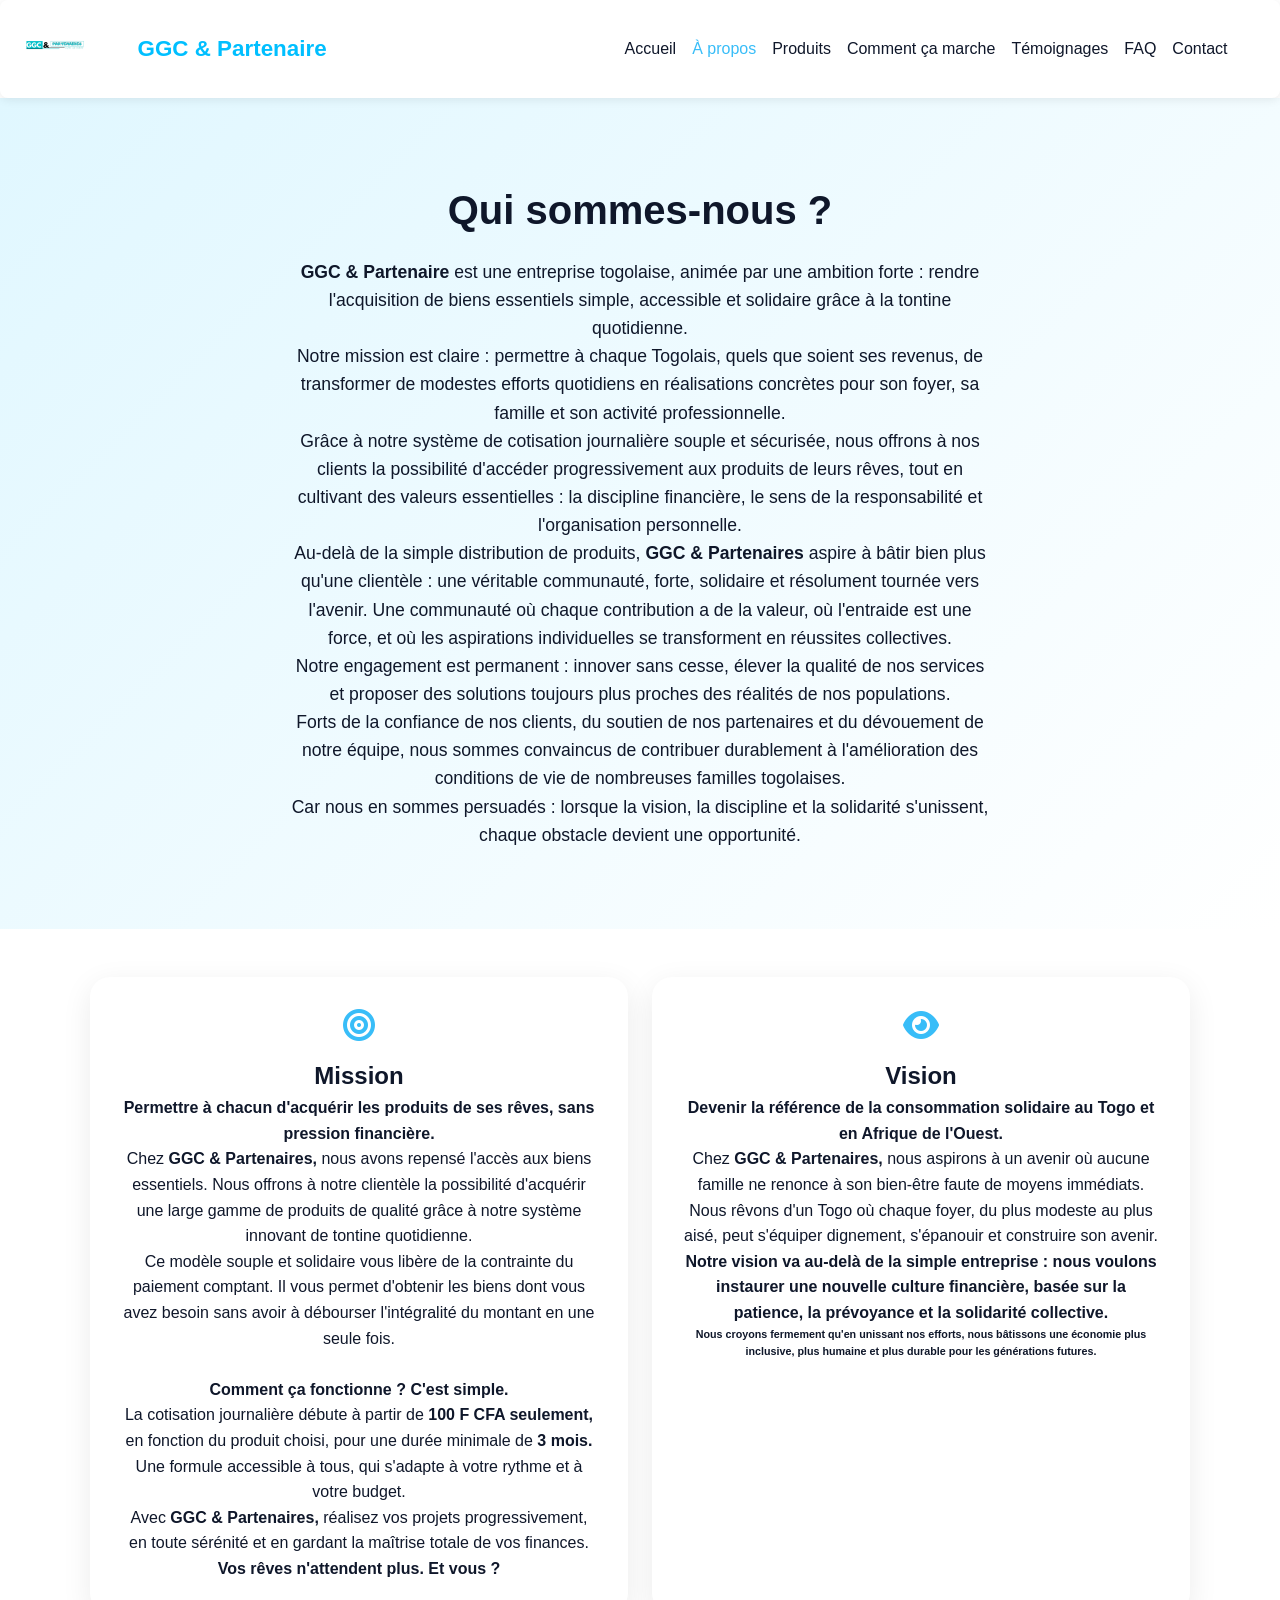
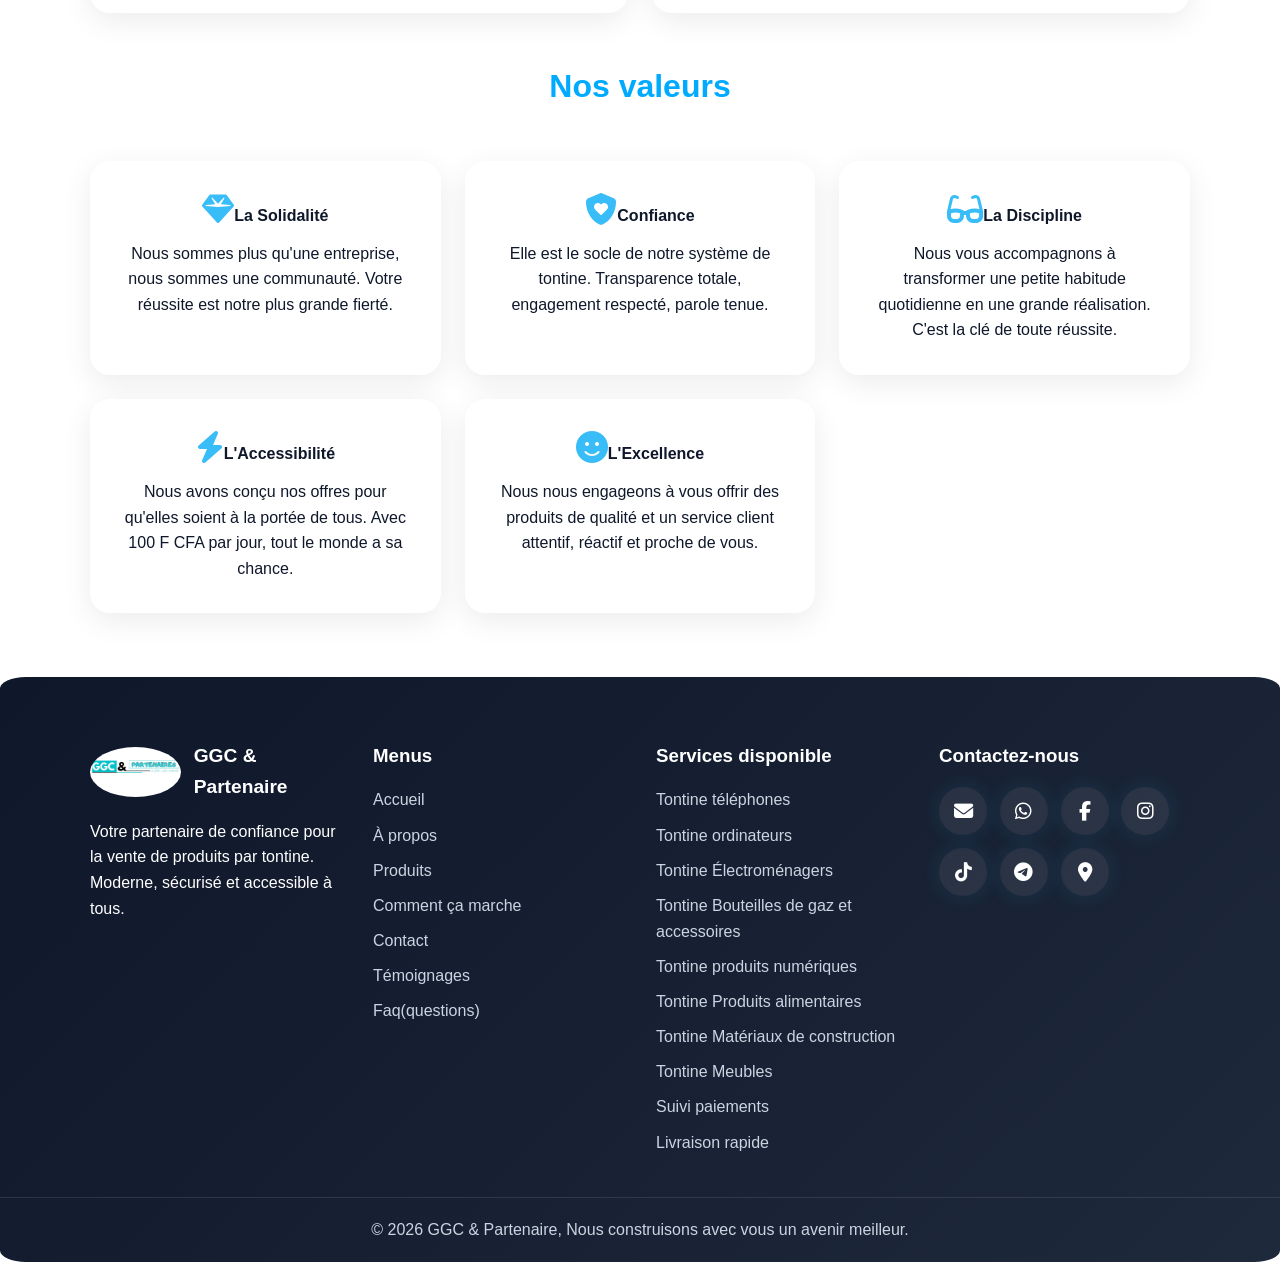
<file: about.html>
<!DOCTYPE html>
<html lang="fr">
<head>
  <meta charset="UTF-8" />
  <meta name="viewport" content="width=device-width, initial-scale=1.0" />
  <meta name="description" content="À propos - GGC & Partenaire" />
  <title>À propos | GGC & Partenaire</title>
  <link rel="stylesheet" href="assetes/css/style.css" />
  <link rel="icon" type="image/jpeg" href="assetes/images/logom.jpeg" />
  <link rel="stylesheet" href="https://cdnjs.cloudflare.com/ajax/libs/font-awesome/6.5.1/css/all.min.css" />
</head>
<body>
  <header class="header">
    <div class="logo">
      <img src="assetes/images/logom.jpeg" alt="Logo">
    </div>
    <nav class="navbar container">
      <a class="logo" href="index.html">GGC & Partenaire</a>
      <ul class="nav-menu" id="navMenu">
        <li><a href="index.html">Accueil</a></li>
        <li><a href="about.html" class="active">À propos</a></li>
        <li><a href="produitc.html">Produits</a></li>
        <li><a href="comment_ca_marche.html">Comment ça marche</a></li>
        <li><a href="testimolia.html">Témoignages</a></li>
        <li><a href="fag.html">FAQ</a></li>
        <li><a href="contact.html">Contact</a></li>
      </ul>
      <div class="menu-toggle" id="menuToggle"><i class="fas fa-bars"></i></div>
    </nav>
  </header>

  <section class="about-hero">
    <div class="container reveal">
      <h1>Qui sommes-nous ?</h1>
      <p>
        <strong>GGC & Partenaire</strong> est une entreprise togolaise, animée par une ambition forte : rendre l'acquisition de biens essentiels simple, accessible et solidaire grâce à la tontine quotidienne.

        <br>Notre mission est claire : permettre à chaque Togolais, quels que soient ses revenus, de transformer de modestes efforts quotidiens en réalisations concrètes pour son foyer, sa famille et son activité professionnelle.

        <br>Grâce à notre système de cotisation journalière souple et sécurisée, nous offrons à nos clients la possibilité d'accéder progressivement aux produits de leurs rêves, tout en cultivant des valeurs essentielles : la discipline financière, le sens de la responsabilité et l'organisation personnelle.

        <br>Au-delà de la simple distribution de produits, <strong>GGC & Partenaires</strong> aspire à bâtir bien plus qu'une clientèle : une véritable communauté, forte, solidaire et résolument tournée vers l'avenir. Une communauté où chaque contribution a de la valeur, où l'entraide est une force, et où les aspirations individuelles se transforment en réussites collectives.

        <br>Notre engagement est permanent : innover sans cesse, élever la qualité de nos services et proposer des solutions toujours plus proches des réalités de nos populations.

        <br>Forts de la confiance de nos clients, du soutien de nos partenaires et du dévouement de notre équipe, nous sommes convaincus de contribuer durablement à l'amélioration des conditions de vie de nombreuses familles togolaises.

        <br>Car nous en sommes persuadés : lorsque la vision, la discipline et la solidarité s'unissent, chaque obstacle devient une opportunité.
      </p>
    </div>
  </section>

  <section class="about-content container">
    <div class="about-grid">
      <div class="about-card reveal">
        <i class="fas fa-bullseye"></i>
        <h2>Mission</h2>
        <h4>Permettre à chacun d'acquérir les produits de ses rêves, sans pression financière.</h4>
        <p>Chez <strong>GGC & Partenaires,</strong> nous avons repensé l'accès aux biens essentiels. Nous offrons à notre clientèle la possibilité d'acquérir une large gamme de produits de qualité grâce à notre système innovant de tontine quotidienne.

         <br>Ce modèle souple et solidaire vous libère de la contrainte du paiement comptant. Il vous permet d'obtenir les biens dont vous avez besoin sans avoir à débourser l'intégralité du montant en une seule fois.</p>
        <br><h4>Comment ça fonctionne ? C'est simple.</h4>
        <p>La cotisation journalière débute à partir de <strong>100 F CFA seulement,</strong> en fonction du produit choisi, pour une durée minimale de <strong>3 mois.</strong> Une formule accessible à tous, qui s'adapte à votre rythme et à votre budget.

         <br>Avec <strong>GGC & Partenaires,</strong> réalisez vos projets progressivement, en toute sérénité et en gardant la maîtrise totale de vos finances.</p>
        <h4>Vos rêves n'attendent plus. Et vous ?</h4>
      </div>

      <div class="about-card reveal">
        <i class="fas fa-eye"></i>
        <h2>Vision</h2>
        <h4>Devenir la référence de la consommation solidaire au Togo et en Afrique de l'Ouest.</h4>
        <p>Chez <strong>GGC & Partenaires,</strong> nous aspirons à un avenir où aucune famille ne renonce à son bien-être faute de moyens immédiats. Nous rêvons d'un Togo où chaque foyer, du plus modeste au plus aisé, peut s'équiper dignement, s'épanouir et construire son avenir.<br>
         <strong>Notre vision va au-delà de la simple entreprise : nous voulons instaurer une nouvelle culture financière, basée sur la patience, la prévoyance et la solidarité collective.</strong></p>
         <h6>Nous croyons fermement qu'en unissant nos efforts, nous bâtissons une économie plus inclusive, plus humaine et plus durable pour les générations futures.</h6>
      </div>
    </div>
  </section>

  <section class="values container">
    <h2 class="section-title reveal">Nos valeurs</h2>
    <div class="value-grid">
      <div class="value-card reveal"><i class="fas fa-gem"></i><span><strong>La Solidalité</strong></span><br>Nous sommes plus qu'une entreprise, nous sommes une communauté. Votre réussite est notre plus grande fierté.</div>
      <div class="value-card reveal"><i class="fas fa-shield-heart"></i><span><strong>Confiance</strong></span><br>Elle est le socle de notre système de tontine. Transparence totale, engagement respecté, parole tenue.</div>
      <div class="value-card reveal"><i class="fas fa-glasses"></i><span><strong>La Discipline</strong></span><br>Nous vous accompagnons à transformer une petite habitude quotidienne en une grande réalisation. C'est la clé de toute réussite.</div>
      <div class="value-card reveal"><i class="fas fa-bolt"></i><span><strong>L'Accessibilité</strong></span><br>Nous avons conçu nos offres pour qu'elles soient à la portée de tous. Avec 100 F CFA par jour, tout le monde a sa chance.</div>
      <div class="value-card reveal"><i class="fas fa-face-smile"></i><span><strong>L'Excellence </strong></span><br>Nous nous engageons à vous offrir des produits de qualité et un service client attentif, réactif et proche de vous.</div>
    </div>
  </section>

  <footer class="pro-footer">
  <div class="container footer-grid-pro">
    <!-- Logo + description -->
    <div class="footer-brand">
      <a href="index.html" class="footer-logo">
        <img src="assetes/images/logom.jpeg" alt="Logo GGC & Partenaire" />
        <span>GGC & Partenaire</span>
      </a>
      <p>
        Votre partenaire de confiance pour la vente de produits par tontine.
        Moderne, sécurisé et accessible à tous.
      </p>
    </div>

    <!-- Menus -->
    <div class="footer-links">
      <h3>Menus</h3>
      <a href="index.html">Accueil</a>
      <a href="about.html">À propos</a>
      <a href="produict.html">Produits</a>
      <a href="comment_ca_marche.html">Comment ça marche</a>
      <a href="contact.html">Contact</a>
      <a href="testimolia.html">Témoignages</a>
      <a href="fag.html">Faq(questions)</a>
    </div>

    <!-- Services -->
    <div class="footer-services">
      <h3>Services disponible</h3>
      <a href="produitc.html#telephone">Tontine téléphones</a>
      <a href="produitc.html#ordinateur">Tontine ordinateurs</a>
      <a href="produitc.html#electro">Tontine Électroménagers</a>
      <a href="produitc.html#gaz">Tontine Bouteilles de gaz et accessoires</a>
      <a href="produitc.html#numerique">Tontine produits numériques</a>
      <a href="produitc.html#alimentation">Tontine Produits alimentaires</a>
      <a href="produitc.html#construction">Tontine Matériaux de construction</a>
      <a href="produitc.html#meubles">Tontine Meubles</a>
      <a href="livraison.html#paiement">Suivi paiements</a>
      <a href="livraison.html#livraison">Livraison rapide</a>
    </div>

    <!-- Réseaux + contact -->
    <div class="footer-contact">
      <h3>Contactez-nous</h3>
      <div class="social-icons">
        <a href="mailto:contact@ggcpartenaire.com" target="_blank" aria-label="Email"><i class="fas fa-envelope"></i></a>
        <a href="https://wa.me/22898139697" target="_blank" aria-label="WhatsApp"><i class="fab fa-whatsapp"></i></a>
        <a href="https://facebook.com" target="_blank" aria-label="Facebook"><i class="fab fa-facebook-f"></i></a>
        <a href="https://instagram.com" target="_blank" aria-label="Instagram"><i class="fab fa-instagram"></i></a>
        <a href="https://tiktok.com" target="_blank" aria-label="TikTok"><i class="fab fa-tiktok"></i></a>
        <a href="https://t.me/username" target="_blank" aria-label="Telegram"><i class="fab fa-telegram-plane"></i></a>
        <a href="https://maps.google.com/?q=Lome,Togo" target="_blank" aria-label="Localisation"><i class="fas fa-location-dot"></i></a>
      </div>
    </div>
  </div>

  <div class="footer-bottom-pro">
    <p>© 2026 GGC & Partenaire, Nous construisons avec vous un avenir meilleur.</p>
  </div>
</footer>

  <script src="assetes/js/main.js"></script>
</body>
</html>
</file>
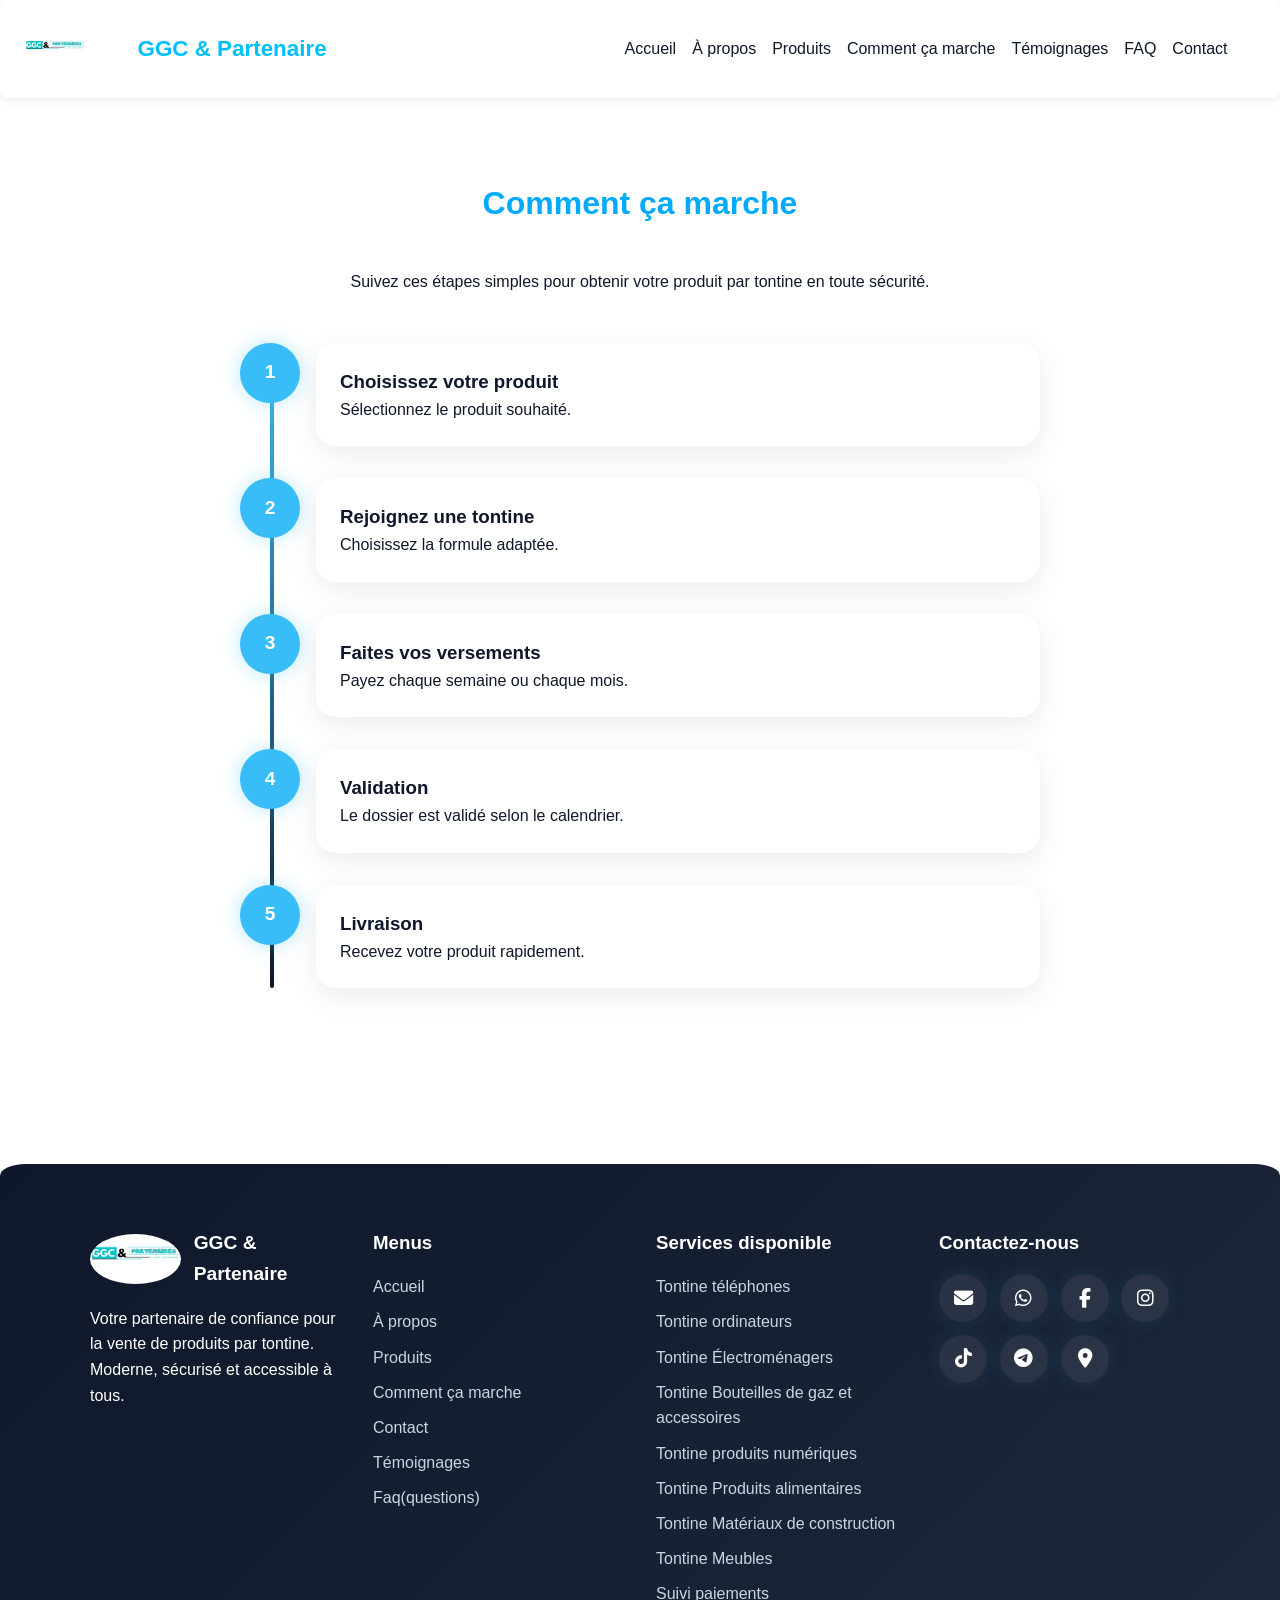
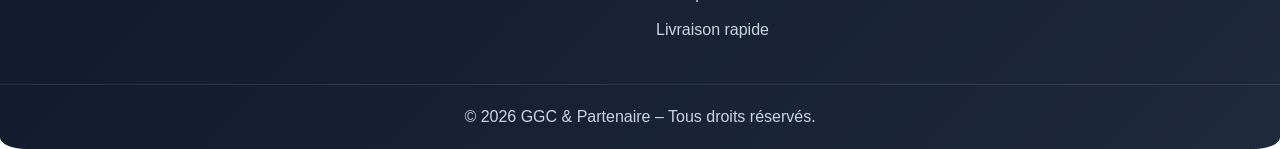
<file: comment_ca_marche.html>
<!DOCTYPE html>
<html lang="fr">
<head>
  <meta charset="UTF-8" />
  <meta name="viewport" content="width=device-width, initial-scale=1.0" />
  <meta name="description" content="Comment ça marche - GGC & Partenaire" />
  <title>Comment ça marche | GGC & Partenaire</title>
  <link rel="stylesheet" href="assetes/css/style.css" />
  <link rel="stylesheet" href="https://cdnjs.cloudflare.com/ajax/libs/font-awesome/6.5.1/css/all.min.css" />
</head>
<body>
  <header class="header">
    <div class="logo">
      <img src="assetes/images/logom.jpeg" alt="Logo">
    </div>
    <nav class="navbar container">
      <a class="logo" href="index.html">GGC & Partenaire</a>
      <ul class="nav-menu" id="navMenu">
        <li><a href="index.html">Accueil</a></li>
        <li><a href="about.html">À propos</a></li>
        <li><a href="produitc.html">Produits</a></li>
        <li><a href="comment_ca_marche.html">Comment ça marche</a></li>
        <li><a href="testimolia.html">Témoignages</a></li>
        <li><a href="fag.html">FAQ</a></li>
        <li><a href="contact.html">Contact</a></li>
      </ul>
      <div class="menu-toggle" id="menuToggle"><i class="fas fa-bars"></i></div>
    </nav>
  </header>

  <section class="timeline-section container">
    <h1 class="section-title reveal">Comment ça marche</h1>
    <p class="timeline-intro reveal">Suivez ces étapes simples pour obtenir votre produit par tontine en toute sécurité.</p>

    <div class="timeline">
      <div class="timeline-item reveal">
        <div class="timeline-icon">1</div>
        <div class="timeline-content">
          <h3>Choisissez votre produit</h3>
          <p>Sélectionnez le produit souhaité.</p>
        </div>
      </div>

      <div class="timeline-item reveal">
        <div class="timeline-icon">2</div>
        <div class="timeline-content">
          <h3>Rejoignez une tontine</h3>
          <p>Choisissez la formule adaptée.</p>
        </div>
      </div>

      <div class="timeline-item reveal">
        <div class="timeline-icon">3</div>
        <div class="timeline-content">
          <h3>Faites vos versements</h3>
          <p>Payez chaque semaine ou chaque mois.</p>
        </div>
      </div>

      <div class="timeline-item reveal">
        <div class="timeline-icon">4</div>
        <div class="timeline-content">
          <h3>Validation</h3>
          <p>Le dossier est validé selon le calendrier.</p>
        </div>
      </div>

      <div class="timeline-item reveal">
        <div class="timeline-icon">5</div>
        <div class="timeline-content">
          <h3>Livraison</h3>
          <p>Recevez votre produit rapidement.</p>
        </div>
      </div>
    </div>
  </section>

  <footer class="pro-footer">
  <div class="container footer-grid-pro">
    <!-- Logo + description -->
    <div class="footer-brand">
      <a href="index.html" class="footer-logo">
        <img src="assetes/images/logom.jpeg" alt="Logo GGC & Partenaire" />
        <span>GGC & Partenaire</span>
      </a>
      <p>
        Votre partenaire de confiance pour la vente de produits par tontine.
        Moderne, sécurisé et accessible à tous.
      </p>
    </div>

    <!-- Menus -->
    <div class="footer-links">
      <h3>Menus</h3>
      <a href="index.html">Accueil</a>
      <a href="about.html">À propos</a>
      <a href="produict.html">Produits</a>
      <a href="comment_ca_marche.html">Comment ça marche</a>
      <a href="contact.html">Contact</a>
      <a href="testimolia.html">Témoignages</a>
      <a href="fag.html">Faq(questions)</a>
    </div>

    <!-- Services -->
    <div class="footer-services">
      <h3>Services disponible</h3>
      <a href="produitc.html#telephone">Tontine téléphones</a>
      <a href="produitc.html#ordinateur">Tontine ordinateurs</a>
      <a href="produitc.html#electro">Tontine Électroménagers</a>
      <a href="produitc.html#gaz">Tontine Bouteilles de gaz et accessoires</a>
      <a href="produitc.html#numerique">Tontine produits numériques</a>
      <a href="produitc.html#alimentation">Tontine Produits alimentaires</a>
      <a href="produitc.html#construction">Tontine Matériaux de construction</a>
      <a href="produitc.html#meubles">Tontine Meubles</a>
      <a href="livraison.html#paiement">Suivi paiements</a>
      <a href="livraison.html#livraison">Livraison rapide</a>
    </div>

    <!-- Réseaux + contact -->
    <div class="footer-contact">
      <h3>Contactez-nous</h3>
      <div class="social-icons">
        <a href="mailto:contact@ggcpartenaire.com" target="_blank" aria-label="Email"><i class="fas fa-envelope"></i></a>
        <a href="https://wa.me/22898139697" target="_blank" aria-label="WhatsApp"><i class="fab fa-whatsapp"></i></a>
        <a href="https://facebook.com" target="_blank" aria-label="Facebook"><i class="fab fa-facebook-f"></i></a>
        <a href="https://instagram.com" target="_blank" aria-label="Instagram"><i class="fab fa-instagram"></i></a>
        <a href="https://tiktok.com" target="_blank" aria-label="TikTok"><i class="fab fa-tiktok"></i></a>
        <a href="https://t.me/username" target="_blank" aria-label="Telegram"><i class="fab fa-telegram-plane"></i></a>
        <a href="https://maps.google.com/?q=Lome,Togo" target="_blank" aria-label="Localisation"><i class="fas fa-location-dot"></i></a>
      </div>
    </div>
  </div>

  <div class="footer-bottom-pro">
    <p>© 2026 GGC & Partenaire – Tous droits réservés.</p>
  </div>
</footer>

  <script src="assetes/js/main.js"></script>
</body>
</html>
</file>
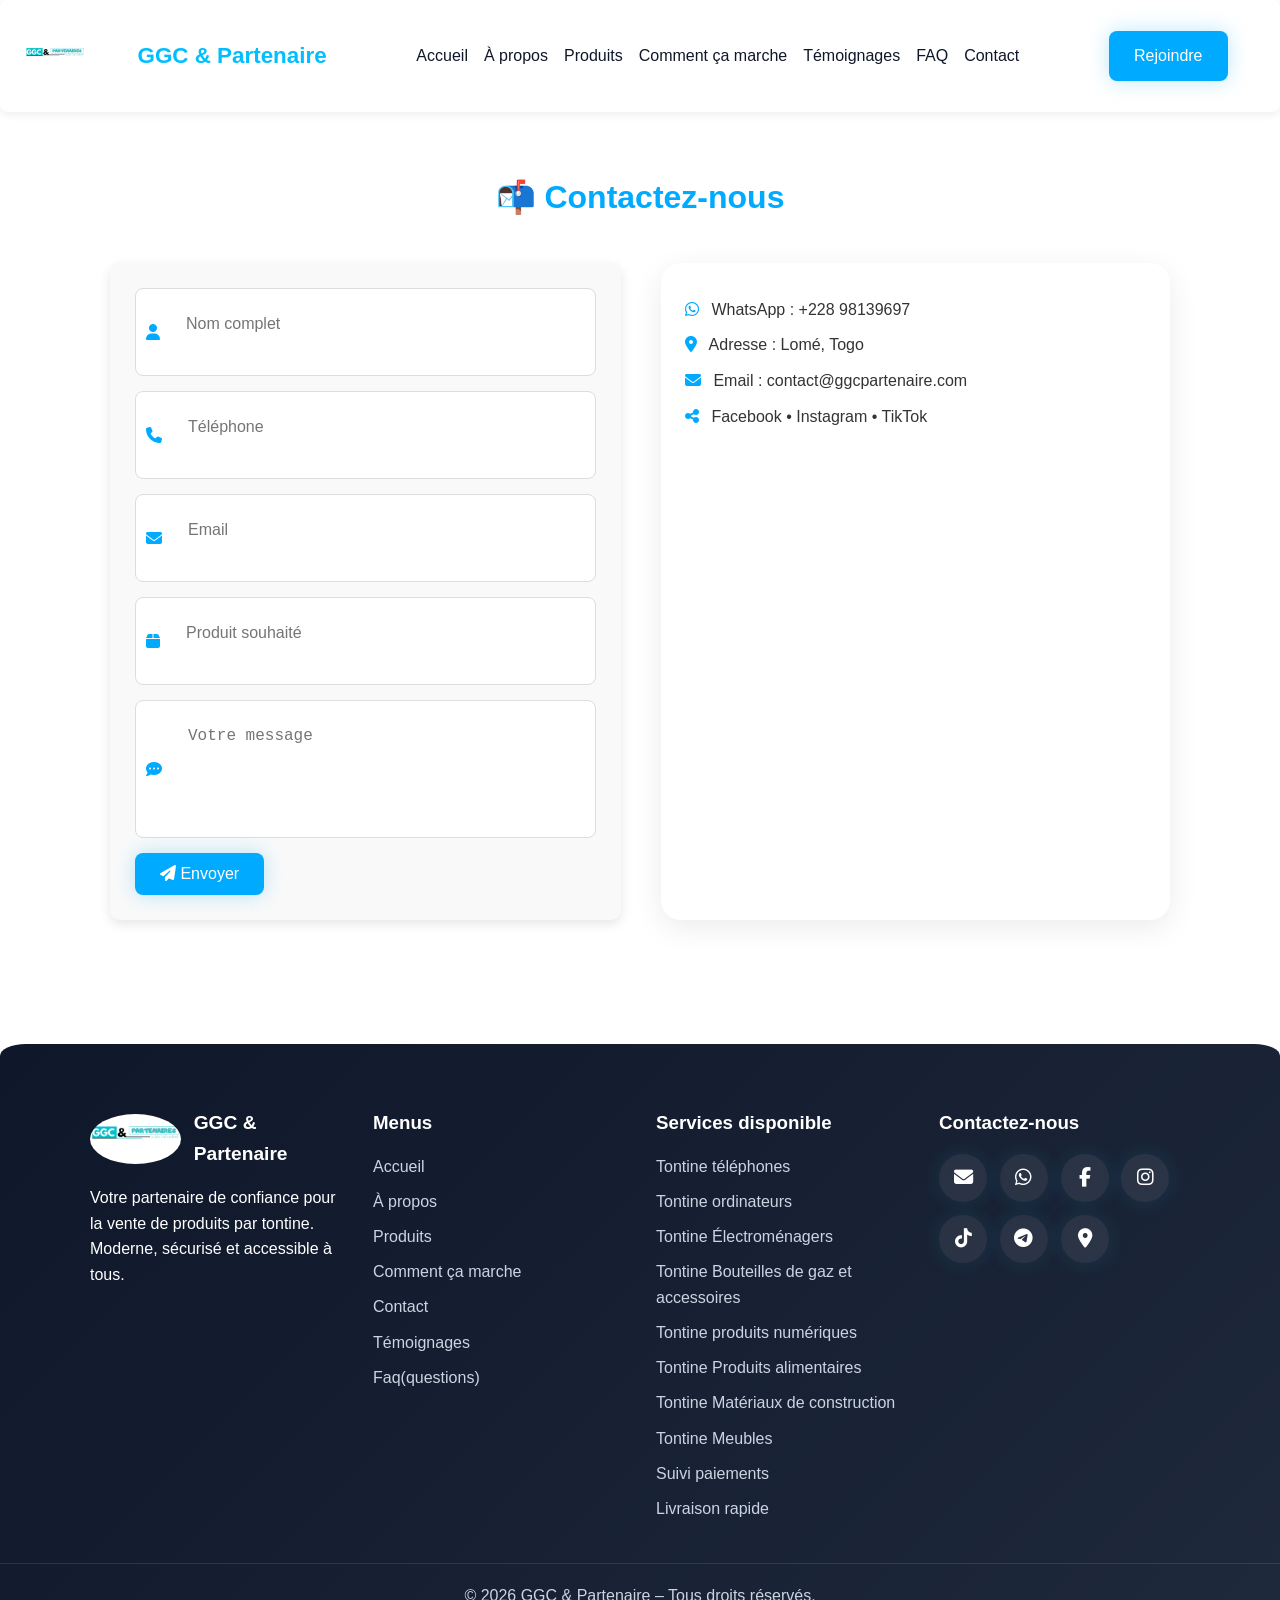
<file: contact.html>
<!DOCTYPE html>
<html lang="fr">
<head>
  <meta charset="UTF-8" />
  <meta name="viewport" content="width=device-width, initial-scale=1.0" />
  <meta name="description" content="GGC & Partenaire - Vente de produits par tontine" />
  <title>GGC & Partenaire</title>
  <link rel="stylesheet" href="assetes/css/style.css" />
  <link rel="stylesheet" href="https://cdnjs.cloudflare.com/ajax/libs/font-awesome/6.5.1/css/all.min.css" />
</head>
<body>
  <header class="header">
    <div class="logo">
      <img src="assetes/images/logom.jpeg" alt="Logo">
    </div>
    <nav class="navbar container">
      <div class="logo">GGC & Partenaire</div>
      <ul class="nav-menu" id="navMenu">
        <li><a href="index.html">Accueil</a></li>
        <li><a href="about.html">À propos</a></li>
        <li><a href="produitc.html">Produits</a></li>
        <li><a href="comment_ca_marche.html">Comment ça marche</a></li>
        <li><a href="testimolia.html">Témoignages</a></li>
        <li><a href="fag.html">FAQ</a></li>
        <li><a href="contact.html">Contact</a></li>
      </ul>
      <a href="#" class="btn-primary">Rejoindre</a>
      <div class="menu-toggle" id="menuToggle">☰</div>
    </nav>
  </header>
  
  <section class="contact container" id="contact">
  <h2 class="section-title reveal">📬 Contactez-nous</h2>

  <div class="contact-grid">
    <!-- Formulaire -->
    <form class="contact-form reveal" action="contact.php" method="POST">
      <div class="form-group">
        <i class="fas fa-user"></i>
        <input type="text" name="nom" placeholder="Nom complet" required />
      </div>
      <div class="form-group">
        <i class="fas fa-phone"></i>
        <input type="tel" name="telephone" placeholder="Téléphone" required />
      </div>
      <div class="form-group">
        <i class="fas fa-envelope"></i>
        <input type="email" name="email" placeholder="Email" required />
      </div>
      <div class="form-group">
        <i class="fas fa-box"></i>
        <input type="text" name="produit" placeholder="Produit souhaité" />
      </div>
      <div class="form-group">
        <i class="fas fa-comment-dots"></i>
        <textarea name="message" placeholder="Votre message"></textarea>
      </div>
      <button type="submit" class="btn-primary">
        <i class="fas fa-paper-plane"></i> Envoyer
      </button>
    </form>

    <!-- Informations -->
    <div class="contact-info reveal">
      <p><i class="fab fa-whatsapp"></i> WhatsApp : +228 98139697</p>
      <p><i class="fas fa-map-marker-alt"></i> Adresse : Lomé, Togo</p>
      <p><i class="fas fa-envelope"></i> Email : contact@ggcpartenaire.com</p>
      <p><i class="fas fa-share-alt"></i> Facebook • Instagram • TikTok</p>
      <iframe src="https://maps.google.com/maps?q=lome&t=&z=13&ie=UTF8&iwloc=&output=embed"></iframe>
    </div>
  </div>
</section>

<footer class="pro-footer">
  <div class="container footer-grid-pro">
    <!-- Logo + description -->
    <div class="footer-brand">
      <a href="index.html" class="footer-logo">
        <img src="assetes/images/logom.jpeg" alt="Logo GGC & Partenaire" />
        <span>GGC & Partenaire</span>
      </a>
      <p>
        Votre partenaire de confiance pour la vente de produits par tontine.
        Moderne, sécurisé et accessible à tous.
      </p>
    </div>

    <!-- Menus -->
    <div class="footer-links">
      <h3>Menus</h3>
      <a href="index.html">Accueil</a>
      <a href="about.html">À propos</a>
      <a href="produict.html">Produits</a>
      <a href="comment_ca_marche.html">Comment ça marche</a>
      <a href="contact.html">Contact</a>
      <a href="testimolia.html">Témoignages</a>
      <a href="fag.html">Faq(questions)</a>
    </div>

    <!-- Services -->
    <div class="footer-services">
      <h3>Services disponible</h3>
      <a href="produitc.html#telephone">Tontine téléphones</a>
      <a href="produitc.html#ordinateur">Tontine ordinateurs</a>
      <a href="produitc.html#electro">Tontine Électroménagers</a>
      <a href="produitc.html#gaz">Tontine Bouteilles de gaz et accessoires</a>
      <a href="produitc.html#numerique">Tontine produits numériques</a>
      <a href="produitc.html#alimentation">Tontine Produits alimentaires</a>
      <a href="produitc.html#construction">Tontine Matériaux de construction</a>
      <a href="produitc.html#meubles">Tontine Meubles</a>
      <a href="livraison.html#paiement">Suivi paiements</a>
      <a href="livraison.html#livraison">Livraison rapide</a>
    </div>

    <!-- Réseaux + contact -->
    <div class="footer-contact">
      <h3>Contactez-nous</h3>
      <div class="social-icons">
        <a href="mailto:contact@ggcpartenaire.com" target="_blank" aria-label="Email"><i class="fas fa-envelope"></i></a>
        <a href="https://wa.me/22898139697" target="_blank" aria-label="WhatsApp"><i class="fab fa-whatsapp"></i></a>
        <a href="https://facebook.com" target="_blank" aria-label="Facebook"><i class="fab fa-facebook-f"></i></a>
        <a href="https://instagram.com" target="_blank" aria-label="Instagram"><i class="fab fa-instagram"></i></a>
        <a href="https://tiktok.com" target="_blank" aria-label="TikTok"><i class="fab fa-tiktok"></i></a>
        <a href="https://t.me/username" target="_blank" aria-label="Telegram"><i class="fab fa-telegram-plane"></i></a>
        <a href="https://maps.google.com/?q=Lome,Togo" target="_blank" aria-label="Localisation"><i class="fas fa-location-dot"></i></a>
      </div>
    </div>
  </div>

  <div class="footer-bottom-pro">
    <p>© 2026 GGC & Partenaire – Tous droits réservés.</p>
  </div>
 </footer>

<script src="assetes/js/main.js"></script>
</body>
</html>
</file>
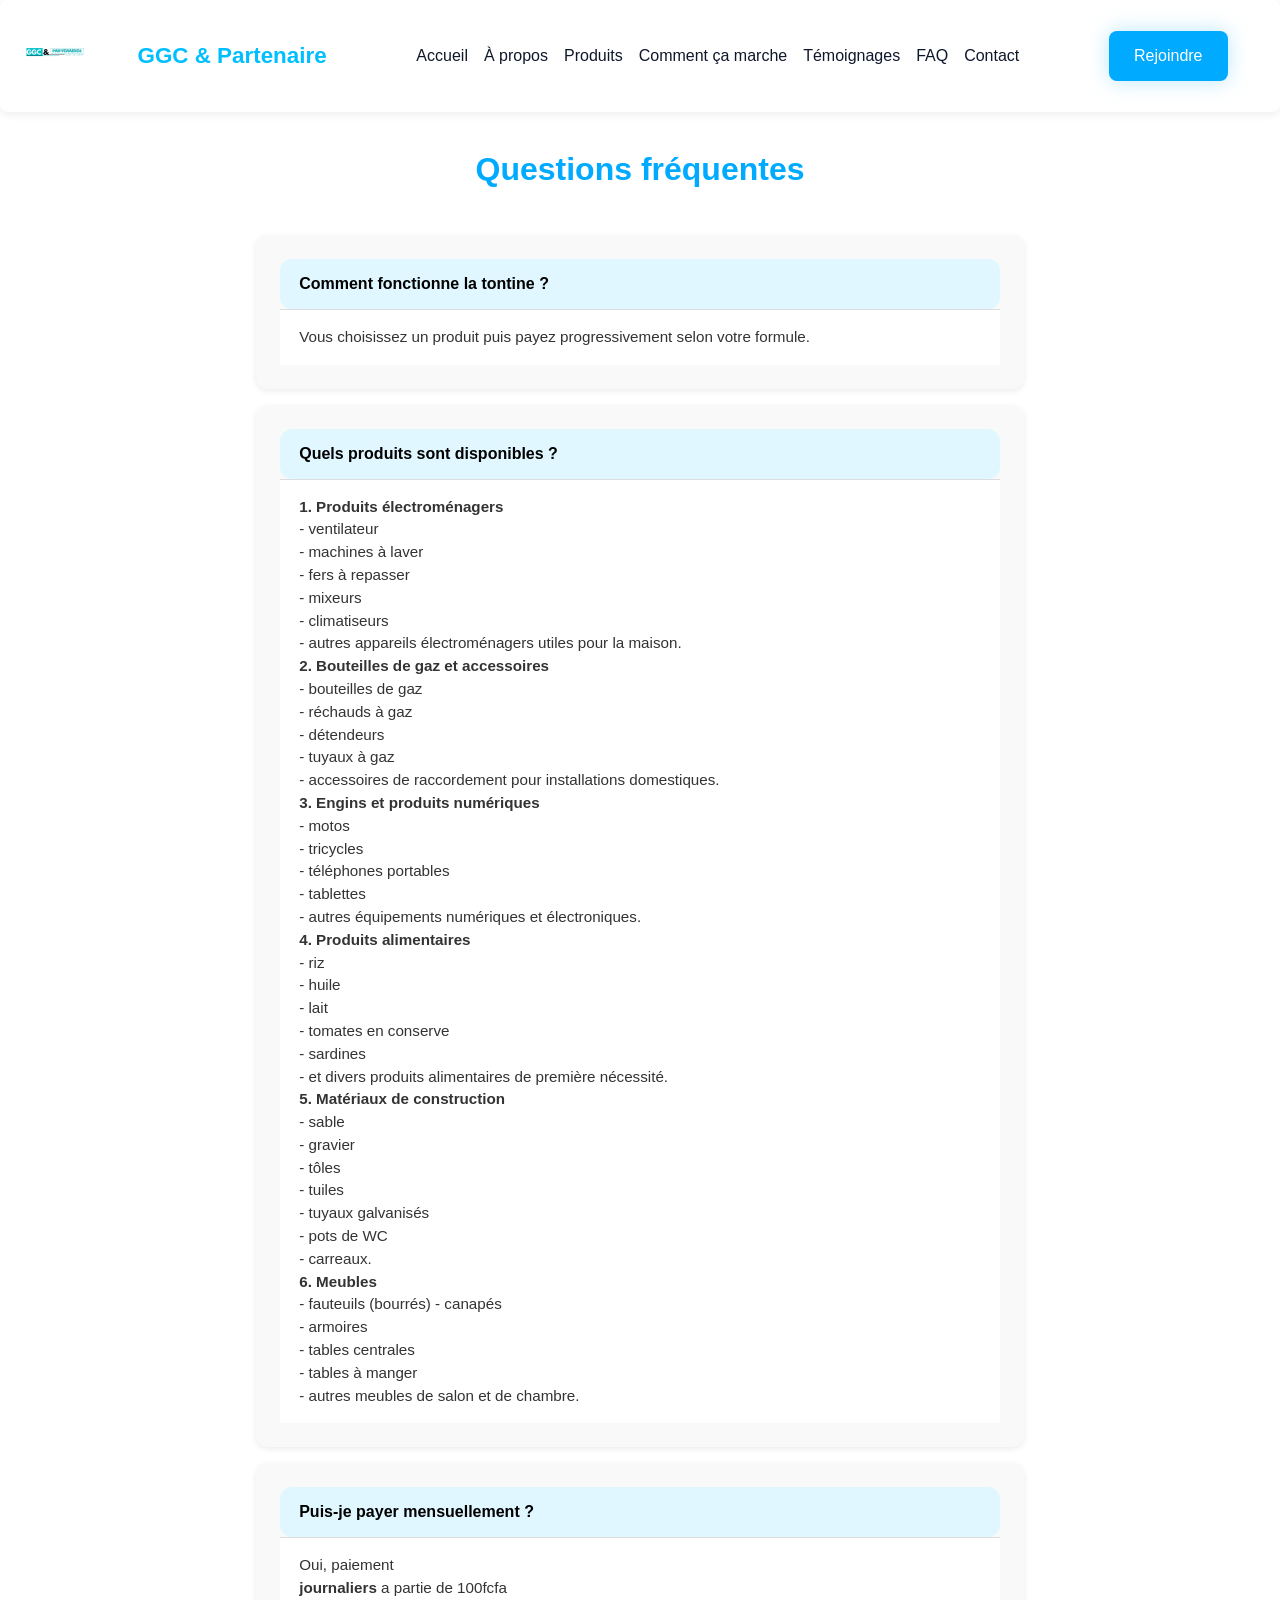
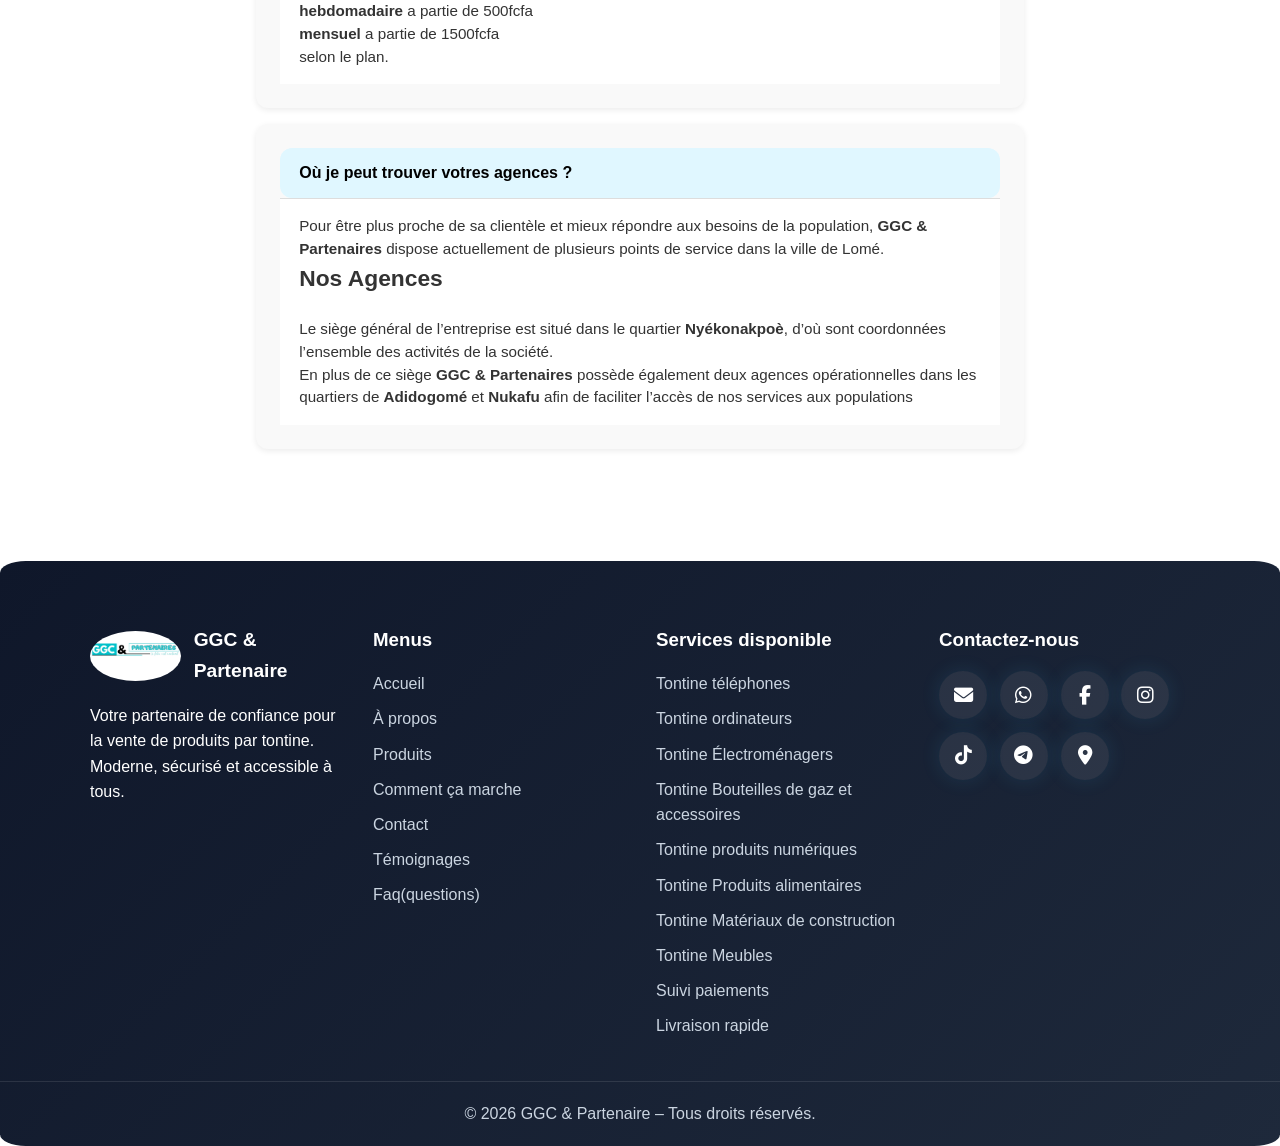
<file: fag.html>
<!DOCTYPE html>
<html lang="fr">
<head>
  <meta charset="UTF-8" />
  <meta name="viewport" content="width=device-width, initial-scale=1.0" />
  <meta name="description" content="GGC & Partenaire - Vente de produits par tontine" />
  <title>GGC & Partenaire</title>
  <link rel="stylesheet" href="assetes/css/style.css" />
  <link rel="stylesheet" href="https://cdnjs.cloudflare.com/ajax/libs/font-awesome/6.5.1/css/all.min.css" />
</head>
<body>
  <header class="header">
    <div class="logo">
      <img src="assetes/images/logom.jpeg" alt="Logo">
    </div>
    <nav class="navbar container">
      <div class="logo">GGC & Partenaire</div>
      <ul class="nav-menu" id="navMenu">
        <li><a href="index.html">Accueil</a></li>
        <li><a href="about.html">À propos</a></li>
        <li><a href="produitc.html">Produits</a></li>
        <li><a href="comment_ca_marche.html">Comment ça marche</a></li>
        <li><a href="testimolia.html">Témoignages</a></li>
        <li><a href="fag.html">FAQ</a></li>
        <li><a href="contact.html">Contact</a></li>
      </ul>
      <a href="#" class="btn-primary">Rejoindre</a>
      <div class="menu-toggle" id="menuToggle">☰</div>
    </nav>
  </header>
  <section class="faq container" id="faq">
   <h2 class="section-title reveal">Questions fréquentes</h2>

   <div class="faq-item reveal">
    <button class="faq-question">Comment fonctionne la tontine ?</button>
    <div class="faq-answer">Vous choisissez un produit puis payez progressivement selon votre formule.</div>
   </div>

   <div class="faq-item reveal">
    <button class="faq-question">Quels produits sont disponibles ?</button>
    <div class="faq-answer"><strong>1. Produits électroménagers</strong><br>- ventilateur <br>
    - machines à laver <br>
    - fers à repasser <br>
    - mixeurs <br>
    - climatiseurs <br>
    - autres appareils électroménagers utiles pour la maison. <br><strong>2. Bouteilles de gaz et accessoires</strong> <br>- bouteilles de gaz <br>
    - réchauds à gaz <br>
    - détendeurs <br>
    - tuyaux à gaz <br>
    - accessoires de raccordement pour installations domestiques. <br><strong>3. Engins et produits numériques</strong><br>- motos <br>
    - tricycles <br>
    - téléphones portables <br>
    - tablettes <br>
    - autres équipements numériques et électroniques. <br> <strong>4. Produits alimentaires
      </strong><br> - riz <br>
    - huile <br>
    - lait <br>
    - tomates en conserve <br>
    - sardines <br>
    - et divers produits alimentaires de première nécessité. <br><strong>5. Matériaux de construction</strong><br>- sable <br>
    - gravier <br>
    - tôles <br>
    - tuiles <br>
    - tuyaux galvanisés <br>
    - pots de WC <br>
    - carreaux. <br><strong>6. Meubles</strong><br>- fauteuils (bourrés)
    - canapés <br>
    - armoires <br>
    - tables centrales <br>
    - tables à manger <br>
    - autres meubles de salon et de chambre. <br>
    </div>
   </div>

   <div class="faq-item reveal">
    <button class="faq-question">Puis-je payer mensuellement ?</button>
    <div class="faq-answer">Oui, paiement <br> <strong>journaliers</strong> a partie de 100fcfa <br> <strong>hebdomadaire</strong> a partie de 500fcfa <br> <strong>mensuel</strong> a partie de 1500fcfa <br> selon le plan.</div>
   </div>

   <div class="faq-item reveal">
    <button class="faq-question">Où je peut trouver votres agences ?</button>
    <div class="faq-answer">Pour être plus proche de sa clientèle et mieux répondre aux besoins de la population, <strong>GGC & Partenaires</strong> dispose actuellement de plusieurs points de service dans la ville de Lomé. <br> <strong><h2>Nos Agences</h2></strong> <br> Le siège général de l’entreprise est situé dans le quartier <strong>Nyékonakpoè</strong>, d’où sont coordonnées l’ensemble des activités de la société. <br> En plus de ce siège <strong> GGC & Partenaires </strong>possède également deux agences opérationnelles dans les quartiers de <strong>Adidogomé</strong> et <strong>Nukafu</strong> afin de faciliter l’accès de nos services aux populations</div>
   </div>
  </section>

  <footer class="pro-footer">
  <div class="container footer-grid-pro">
    <!-- Logo + description -->
    <div class="footer-brand">
      <a href="index.html" class="footer-logo">
        <img src="assetes/images/logom.jpeg" alt="Logo GGC & Partenaire" />
        <span>GGC & Partenaire</span>
      </a>
      <p>
        Votre partenaire de confiance pour la vente de produits par tontine.
        Moderne, sécurisé et accessible à tous.
      </p>
    </div>

    <!-- Menus -->
    <div class="footer-links">
      <h3>Menus</h3>
      <a href="index.html">Accueil</a>
      <a href="about.html">À propos</a>
      <a href="produict.html">Produits</a>
      <a href="comment_ca_marche.html">Comment ça marche</a>
      <a href="contact.html">Contact</a>
      <a href="testimolia.html">Témoignages</a>
      <a href="fag.html">Faq(questions)</a>
    </div>

    <!-- Services -->
    <div class="footer-services">
      <h3>Services disponible</h3>
      <a href="produitc.html#telephone">Tontine téléphones</a>
      <a href="produitc.html#ordinateur">Tontine ordinateurs</a>
      <a href="produitc.html#electro">Tontine Électroménagers</a>
      <a href="produitc.html#gaz">Tontine Bouteilles de gaz et accessoires</a>
      <a href="produitc.html#numerique">Tontine produits numériques</a>
      <a href="produitc.html#alimentation">Tontine Produits alimentaires</a>
      <a href="produitc.html#construction">Tontine Matériaux de construction</a>
      <a href="produitc.html#meubles">Tontine Meubles</a>
      <a href="livraison.html#paiement">Suivi paiements</a>
      <a href="livraison.html#livraison">Livraison rapide</a>
    </div>

    <!-- Réseaux + contact -->
    <div class="footer-contact">
      <h3>Contactez-nous</h3>
      <div class="social-icons">
        <a href="mailto:contact@ggcpartenaire.com" target="_blank" aria-label="Email"><i class="fas fa-envelope"></i></a>
        <a href="https://wa.me/22898139697" target="_blank" aria-label="WhatsApp"><i class="fab fa-whatsapp"></i></a>
        <a href="https://facebook.com" target="_blank" aria-label="Facebook"><i class="fab fa-facebook-f"></i></a>
        <a href="https://instagram.com" target="_blank" aria-label="Instagram"><i class="fab fa-instagram"></i></a>
        <a href="https://tiktok.com" target="_blank" aria-label="TikTok"><i class="fab fa-tiktok"></i></a>
        <a href="https://t.me/username" target="_blank" aria-label="Telegram"><i class="fab fa-telegram-plane"></i></a>
        <a href="https://maps.google.com/?q=Lome,Togo" target="_blank" aria-label="Localisation"><i class="fas fa-location-dot"></i></a>
      </div>
    </div>
  </div>

  <div class="footer-bottom-pro">
    <p>© 2026 GGC & Partenaire – Tous droits réservés.</p>
  </div>
</footer>

<script src="assetes/js/main.js"></script>
</body>
</html>
</file>
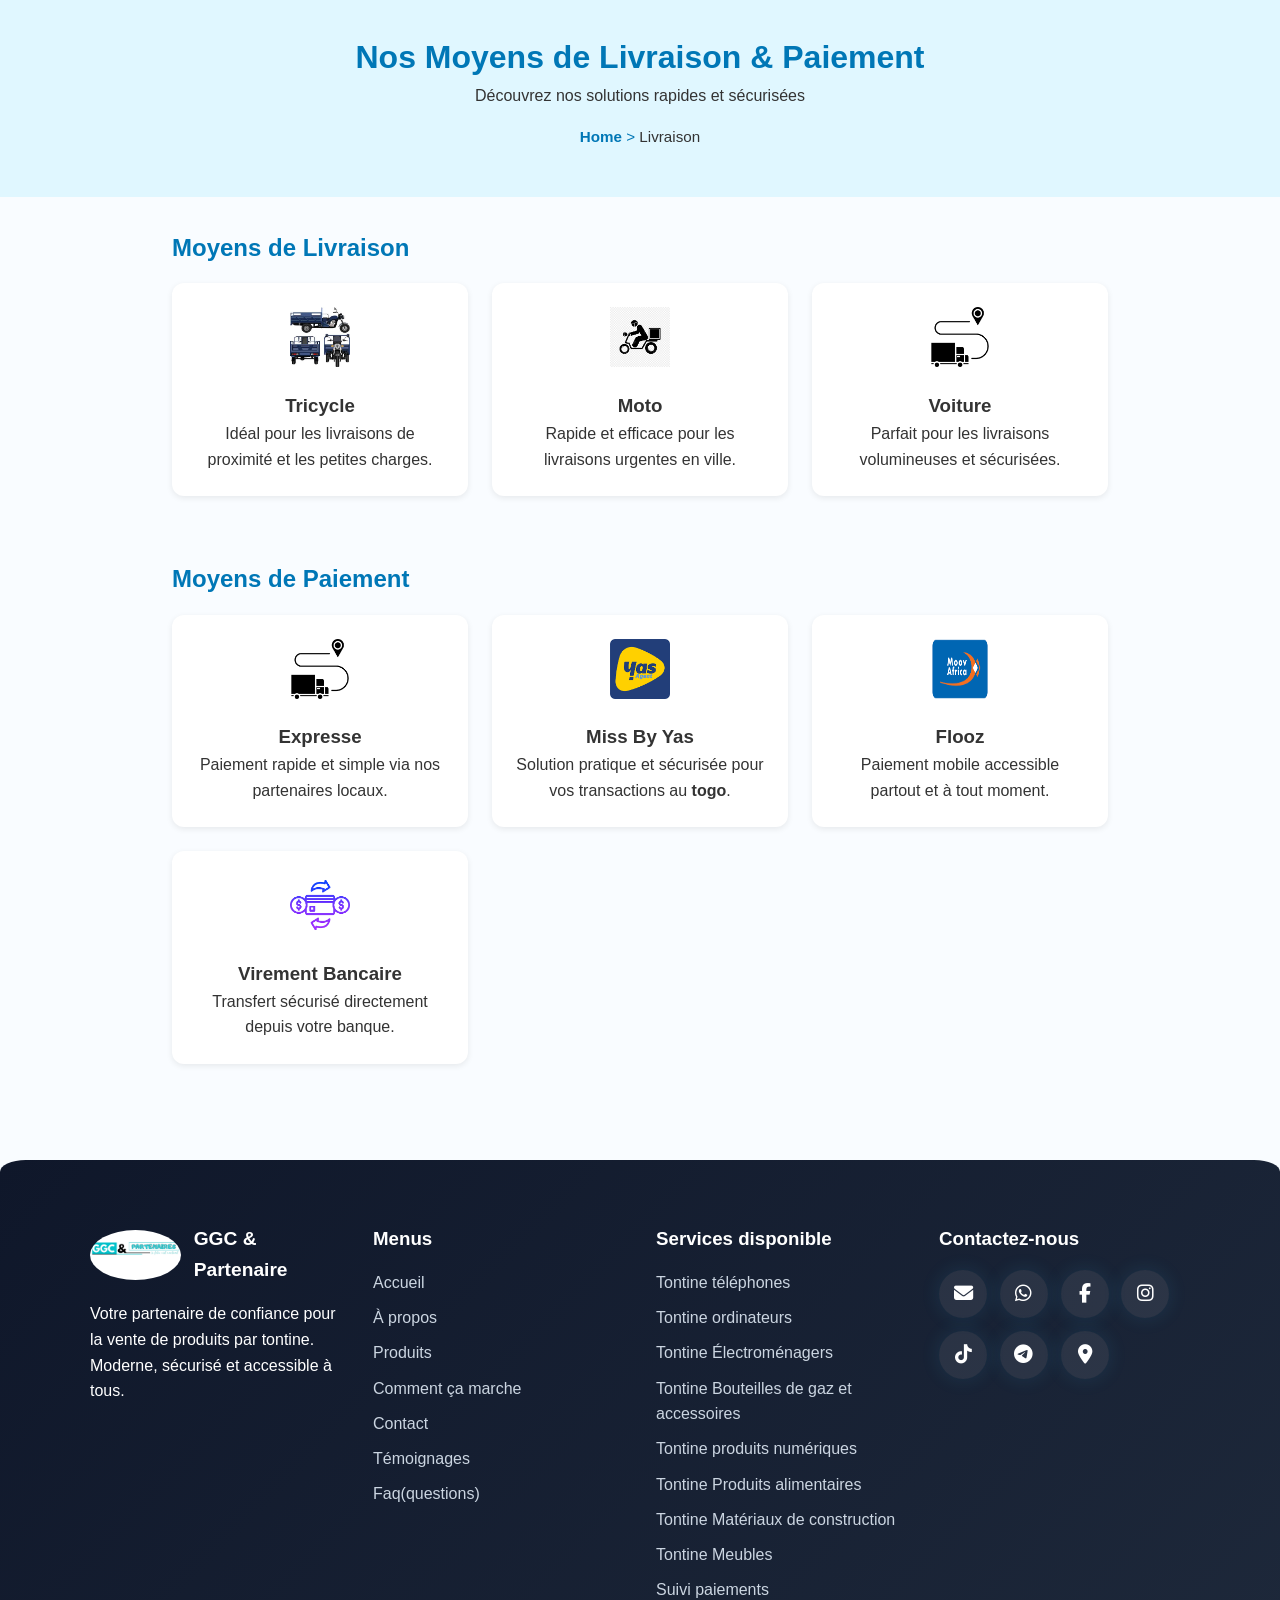
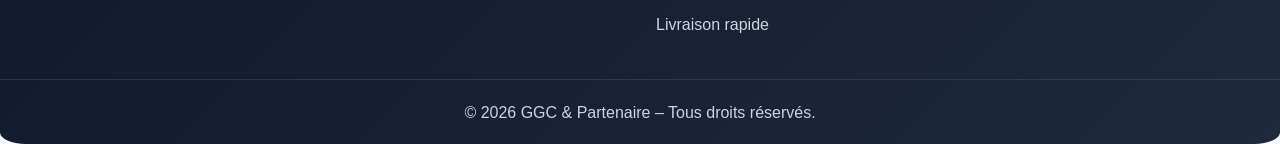
<file: livraison.html>
<!DOCTYPE html>
<html lang="fr">
<head>
  <meta charset="UTF-8">
  <meta name="viewport" content="width=device-width, initial-scale=1.0">
  <title>Livraison & Paiement</title>
  <link rel="stylesheet" href="assetes/css/style.css" />
  <link rel="stylesheet" href="https://cdnjs.cloudflare.com/ajax/libs/font-awesome/6.5.1/css/all.min.css" />
  <style>
    body {
      font-family: Arial, sans-serif;
      background: #f9fcff;
      color: #333;
      margin: 0;
      padding: 0;
    }
    header {
      background: #e0f7ff;
      padding: 2rem;
      text-align: center;
    }
    header h1 {
      margin: 0;
      color: #0077b6;
    }
    section {
      padding: 2rem;
      max-width: 1000px;
      margin: auto;
    }
    h2 {
      color: #0077b6;
      margin-bottom: 1rem;
    }
    .grid {
      display: grid;
      grid-template-columns: repeat(auto-fit, minmax(250px, 1fr));
      gap: 1.5rem;
    }
    .card {
      background: #ffffff;
      border-radius: 12px;
      padding: 1.5rem;
      text-align: center;
      box-shadow: 0 2px 6px rgba(0,0,0,0.08);
      transition: transform 0.3s ease;
    }
    .card:hover {
      transform: translateY(-5px);
    }
    .card img {
      width: 60px;
      height: 60px;
      margin-bottom: 1rem;
    }
    
    /* ✅ Adaptation mobile */
    @media (max-width: 768px) {
      header {
        padding: 1.5rem;
      }

      header h1 {
        font-size: 1.5rem;
      }

      section {
        padding: 1rem;
      }

      .grid {
        grid-template-columns: 1fr; /* une seule colonne sur mobile */
        gap: 1rem;
      }

      .card {
        padding: 1rem;
      }

      .card img {
        width: 50px;
        height: 50px;
      }

      h2 {
        font-size: 1.2rem;
      }
    }
  </style>
</head>
<body>
  <header>
    <h1>Nos Moyens de Livraison & Paiement</h1>
    <p>Découvrez nos solutions rapides et sécurisées</p>
    <!-- Fil d’Ariane -->
    <nav class="breadcrumb">
       <a href="index.html">Home</a> &gt; <span>Livraison</span>
    </nav>
  </header>

  <!-- Moyens de Livraison -->
  <section>
    <h2>Moyens de Livraison</h2>
    <div class="grid" id="livraison">
      <div class="card">
        <img src="assetes/images/trici.jpg" alt="Tricycle">
        <h3>Tricycle</h3>
        <p>Idéal pour les livraisons de proximité et les petites charges.</p>
      </div>
      <div class="card">
        <img src="assetes/images/moto.png" alt="Moto">
        <h3>Moto</h3>
        <p>Rapide et efficace pour les livraisons urgentes en ville.</p>
      </div>
      <div class="card">
        <img src="assetes/images/voitu.png" alt="Voiture">
        <h3>Voiture</h3>
        <p>Parfait pour les livraisons volumineuses et sécurisées.</p>
      </div>
    </div>
  </section>

  <!-- Moyens de Paiement -->
  <section>
    <h2>Moyens de Paiement</h2>
    <div class="grid" id="paiement">
      <div class="card">
        <img src="assetes/images/voitu.png" alt="Expresse">
        <h3>Expresse</h3>
        <p>Paiement rapide et simple via nos partenaires locaux.</p>
      </div>
      <div class="card">
        <img src="assetes/images/yas.png" alt="Miss By Yas">
        <h3>Miss By Yas</h3>
        <p>Solution pratique et sécurisée pour vos transactions au <strong>togo</strong>.</p>
      </div>
      <div class="card">
        <img src="assetes/images/flooz.png" alt="Flooz">
        <h3>Flooz</h3>
        <p>Paiement mobile accessible partout et à tout moment.</p>
      </div>
      <div class="card">
        <img src="assetes/images/banc.png" alt="Virement Bancaire">
        <h3>Virement Bancaire</h3>
        <p>Transfert sécurisé directement depuis votre banque.</p>
      </div>
    </div>
  </section>

<footer class="pro-footer">
  <div class="container footer-grid-pro">
    <!-- Logo + description -->
    <div class="footer-brand">
      <a href="index.html" class="footer-logo">
        <img src="assetes/images/logom.jpeg" alt="Logo GGC & Partenaire" />
        <span>GGC & Partenaire</span>
      </a>
      <p>
        Votre partenaire de confiance pour la vente de produits par tontine.
        Moderne, sécurisé et accessible à tous.
      </p>
    </div>

    <!-- Menus -->
    <div class="footer-links">
      <h3>Menus</h3>
      <a href="index.html">Accueil</a>
      <a href="about.html">À propos</a>
      <a href="produict.html">Produits</a>
      <a href="comment_ca_marche.html">Comment ça marche</a>
      <a href="contact.html">Contact</a>
      <a href="testimolia.html">Témoignages</a>
      <a href="fag.html">Faq(questions)</a>
    </div>

    <!-- Services -->
    <div class="footer-services">
      <h3>Services disponible</h3>
      <a href="produitc.html#telephone">Tontine téléphones</a>
      <a href="produitc.html#ordinateur">Tontine ordinateurs</a>
      <a href="produitc.html#electro">Tontine Électroménagers</a>
      <a href="produitc.html#gaz">Tontine Bouteilles de gaz et accessoires</a>
      <a href="produitc.html#numerique">Tontine produits numériques</a>
      <a href="produitc.html#alimentation">Tontine Produits alimentaires</a>
      <a href="produitc.html#construction">Tontine Matériaux de construction</a>
      <a href="produitc.html#meubles">Tontine Meubles</a>
      <a href="livraison.html#paiement">Suivi paiements</a>
      <a href="livraison.html#livraison">Livraison rapide</a>
    </div>

    <!-- Réseaux + contact -->
    <div class="footer-contact">
      <h3>Contactez-nous</h3>
      <div class="social-icons">
        <a href="mailto:contact@ggcpartenaire.com" target="_blank" aria-label="Email"><i class="fas fa-envelope"></i></a>
        <a href="https://wa.me/22898139697" target="_blank" aria-label="WhatsApp"><i class="fab fa-whatsapp"></i></a>
        <a href="https://facebook.com" target="_blank" aria-label="Facebook"><i class="fab fa-facebook-f"></i></a>
        <a href="https://instagram.com" target="_blank" aria-label="Instagram"><i class="fab fa-instagram"></i></a>
        <a href="https://tiktok.com" target="_blank" aria-label="TikTok"><i class="fab fa-tiktok"></i></a>
        <a href="https://t.me/username" target="_blank" aria-label="Telegram"><i class="fab fa-telegram-plane"></i></a>
        <a href="https://maps.google.com/?q=Lome,Togo" target="_blank" aria-label="Localisation"><i class="fas fa-location-dot"></i></a>
      </div>
    </div>
  </div>
  <div class="footer-bottom-pro">
    <p>© 2026 GGC & Partenaire – Tous droits réservés.</p>
  </div>
</footer>
</body>
</html>
</file>
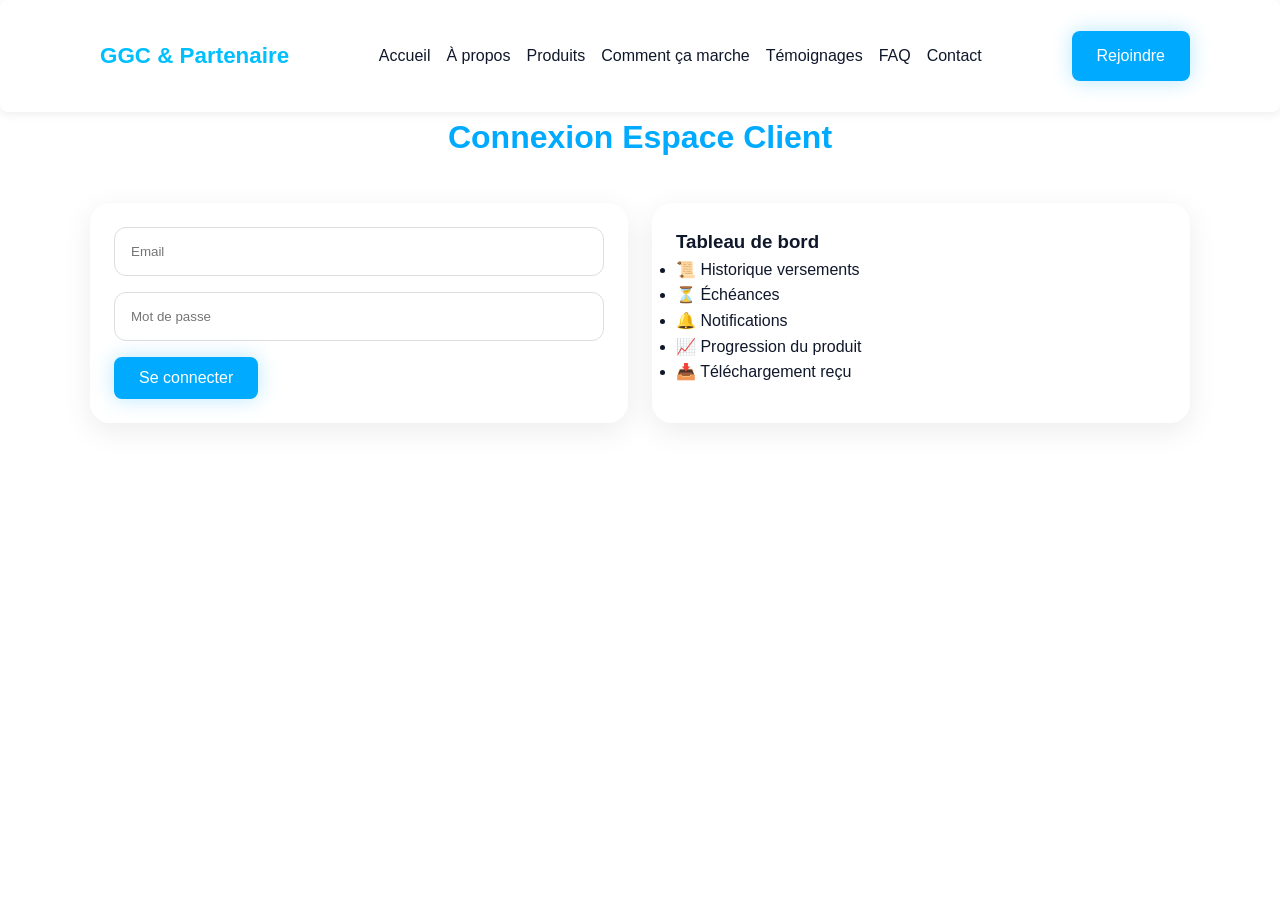
<file: login.html>
<!DOCTYPE html>
<html lang="fr">
<head>
  <meta charset="UTF-8" />
  <meta name="viewport" content="width=device-width, initial-scale=1.0" />
  <meta name="description" content="GGC & Partenaire - Vente de produits par tontine" />
  <title>GGC & Partenaire</title>
  <link rel="stylesheet" href="assetes/css/style.css" />
  <link rel="stylesheet" href="https://cdnjs.cloudflare.com/ajax/libs/font-awesome/6.5.1/css/all.min.css" />
</head>
<body>
  <header class="header">
    <nav class="navbar container">
      <div class="logo">GGC & Partenaire</div>
      <ul class="nav-menu" id="navMenu">
        <li><a href="#">Accueil</a></li>
        <li><a href="#about">À propos</a></li>
        <li><a href="#products">Produits</a></li>
        <li><a href="#how">Comment ça marche</a></li>
        <li><a href="#testimonials">Témoignages</a></li>
        <li><a href="#faq">FAQ</a></li>
        <li><a href="#contact">Contact</a></li>
      </ul>
      <a href="#" class="btn-primary">Rejoindre</a>
      <div class="menu-toggle" id="menuToggle">☰</div>
    </nav>
  </header>
  <section class="login-section container">
  <h2 class="section-title reveal">Connexion Espace Client</h2>
  <div class="dashboard-grid">
    <form class="login-card reveal">
      <input type="email" placeholder="Email" required />
      <input type="password" placeholder="Mot de passe" required />
      <button class="btn-primary">Se connecter</button>
    </form>

    <div class="dashboard-card reveal">
      <h3>Tableau de bord</h3>
      <ul>
        <li>📜 Historique versements</li>
        <li>⏳ Échéances</li>
        <li>🔔 Notifications</li>
        <li>📈 Progression du produit</li>
        <li>📥 Téléchargement reçu</li>
      </ul>
    </div>
  </div>
</section>

<script src="assetes/js/main.js"></script>
</body>
</html>
</file>
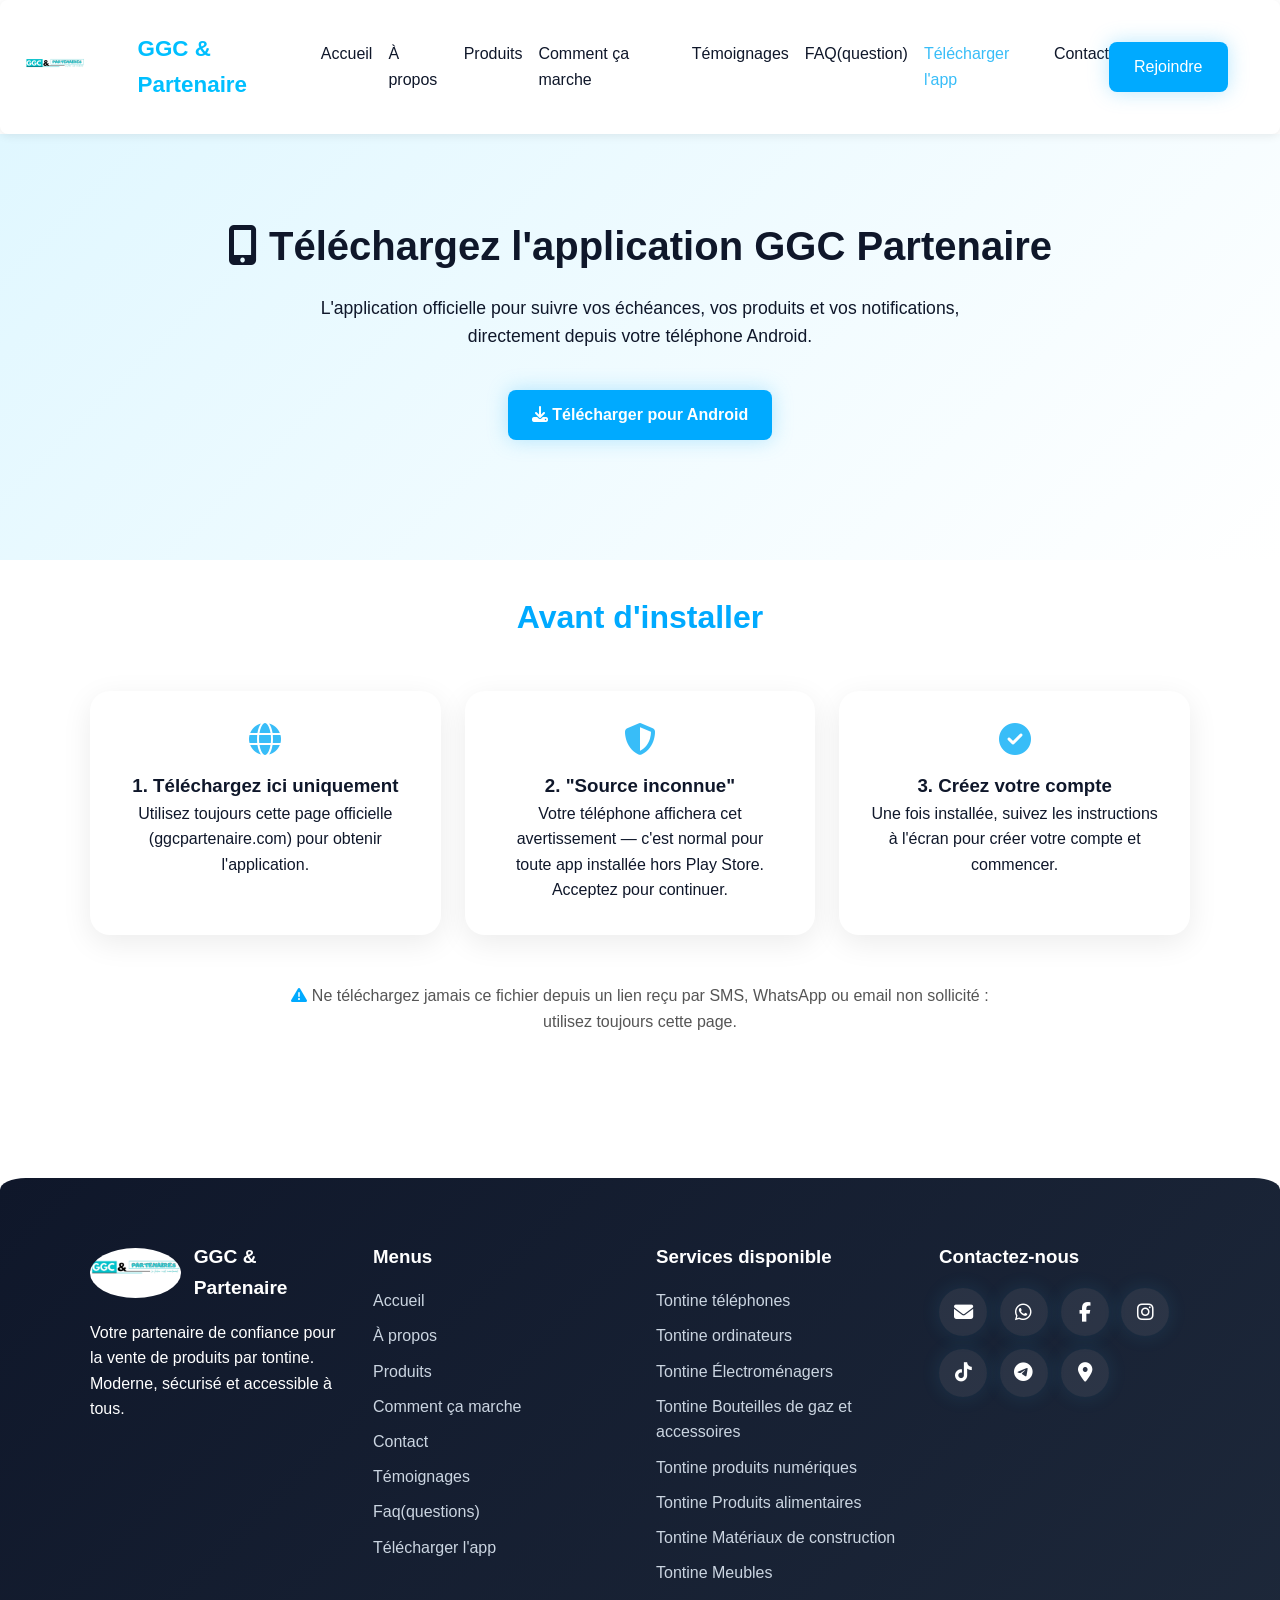
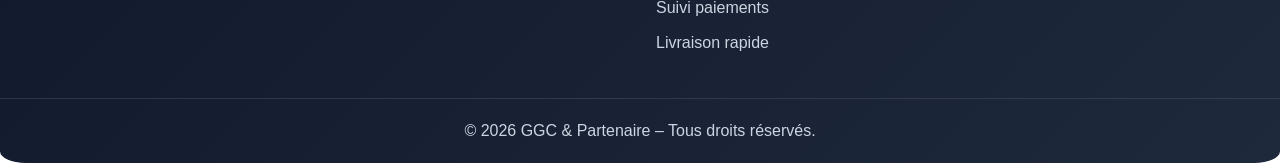
<file: telecharger.html>
<!DOCTYPE html>
<html lang="fr">
<head>
  <meta charset="UTF-8" />
  <meta name="viewport" content="width=device-width, initial-scale=1.0" />
  <meta name="description" content="Télécharger l'application mobile GGC Partenaire en toute sécurité" />
  <title>Télécharger l'app - GGC & Partenaire</title>
  <link rel="stylesheet" href="https://cdnjs.cloudflare.com/ajax/libs/font-awesome/6.5.1/css/all.min.css" />
  <link rel="stylesheet" href="assetes/css/style.css" />
</head>
<body>
  <header class="header">
    <div class="logo">
      <img src="assetes/images/logom.jpeg" alt="Logo">
    </div>
    <nav class="navbar container">
      <div class="logo">GGC & Partenaire</div>
      <ul class="nav-menu" id="navMenu">
        <li><a href="index.html">Accueil</a></li>
        <li><a href="about.html">À propos</a></li>
        <li><a href="produitc.html">Produits</a></li>
        <li><a href="comment_ca_marche.html">Comment ça marche</a></li>
        <li><a href="testimolia.html">Témoignages</a></li>
        <li><a href="fag.html">FAQ(question)</a></li>
        <li><a href="telecharger.html" class="active">Télécharger l'app</a></li>
        <li><a href="contact.html">Contact</a></li>
      </ul>
      <a href="#" class="btn-primary">Rejoindre</a>
      <div class="menu-toggle" id="menuToggle">☰</div>
    </nav>
  </header>

  <section class="about-hero reveal">
    <div class="container">
      <h1><i class="fas fa-mobile-screen-button"></i> Téléchargez l'application GGC Partenaire</h1>
      <p>
        L'application officielle pour suivre vos échéances, vos produits et vos
        notifications, directement depuis votre téléphone Android.
      </p>
      <div class="hero-buttons">
        <a class="btn-primary" href="https://ggc-partenaire.onrender.com/app/ggc-partenaire.apk" download>
          <i class="fas fa-download"></i> Télécharger pour Android
        </a>
      </div>
    </div>
  </section>

  <section class="container" style="padding: 2rem 0 5rem;">
    <h2 class="section-title reveal">Avant d'installer</h2>
    <div class="about-grid">
      <div class="about-card reveal">
        <i class="fas fa-globe"></i>
        <h3>1. Téléchargez ici uniquement</h3>
        <p>Utilisez toujours cette page officielle (ggcpartenaire.com) pour obtenir l'application.</p>
      </div>
      <div class="about-card reveal">
        <i class="fas fa-shield-halved"></i>
        <h3>2. "Source inconnue"</h3>
        <p>Votre téléphone affichera cet avertissement — c'est normal pour toute app installée hors Play Store. Acceptez pour continuer.</p>
      </div>
      <div class="about-card reveal">
        <i class="fas fa-circle-check"></i>
        <h3>3. Créez votre compte</h3>
        <p>Une fois installée, suivez les instructions à l'écran pour créer votre compte et commencer.</p>
      </div>
    </div>
    <p style="text-align:center; max-width:700px; margin:2rem auto 0; color:#555;">
      <i class="fas fa-triangle-exclamation" style="color:#00aaff;"></i>
      Ne téléchargez jamais ce fichier depuis un lien reçu par SMS, WhatsApp ou
      email non sollicité : utilisez toujours cette page.
    </p>
  </section>

<footer class="pro-footer">
  <div class="container footer-grid-pro">
    <div class="footer-brand">
      <a href="index.html" class="footer-logo">
        <img src="assetes/images/logom.jpeg" alt="Logo GGC & Partenaire" />
        <span>GGC & Partenaire</span>
      </a>
      <p>
        Votre partenaire de confiance pour la vente de produits par tontine.
        Moderne, sécurisé et accessible à tous.
      </p>
    </div>

    <div class="footer-links">
      <h3>Menus</h3>
      <a href="index.html">Accueil</a>
      <a href="about.html">À propos</a>
      <a href="produict.html">Produits</a>
      <a href="comment_ca_marche.html">Comment ça marche</a>
      <a href="contact.html">Contact</a>
      <a href="testimolia.html">Témoignages</a>
      <a href="fag.html">Faq(questions)</a>
      <a href="telecharger.html">Télécharger l'app</a>
    </div>

    <div class="footer-services">
      <h3>Services disponible</h3>
      <a href="produitc.html#telephone">Tontine téléphones</a>
      <a href="produitc.html#ordinateur">Tontine ordinateurs</a>
      <a href="produitc.html#electro">Tontine Électroménagers</a>
      <a href="produitc.html#gaz">Tontine Bouteilles de gaz et accessoires</a>
      <a href="produitc.html#numerique">Tontine produits numériques</a>
      <a href="produitc.html#alimentation">Tontine Produits alimentaires</a>
      <a href="produitc.html#construction">Tontine Matériaux de construction</a>
      <a href="produitc.html#meubles">Tontine Meubles</a>
      <a href="livraison.html#paiement">Suivi paiements</a>
      <a href="livraison.html#livraison">Livraison rapide</a>
    </div>

    <div class="footer-contact">
      <h3>Contactez-nous</h3>
      <div class="social-icons">
        <a href="mailto:contact@ggcpartenaire.com" target="_blank" aria-label="Email"><i class="fas fa-envelope"></i></a>
        <a href="https://wa.me/22898139697" target="_blank" aria-label="WhatsApp"><i class="fab fa-whatsapp"></i></a>
        <a href="https://facebook.com" target="_blank" aria-label="Facebook"><i class="fab fa-facebook-f"></i></a>
        <a href="https://instagram.com" target="_blank" aria-label="Instagram"><i class="fab fa-instagram"></i></a>
        <a href="https://tiktok.com" target="_blank" aria-label="TikTok"><i class="fab fa-tiktok"></i></a>
        <a href="https://t.me/username" target="_blank" aria-label="Telegram"><i class="fab fa-telegram-plane"></i></a>
        <a href="https://maps.google.com/?q=Lome,Togo" target="_blank" aria-label="Localisation"><i class="fas fa-location-dot"></i></a>
      </div>
    </div>
  </div>

  <div class="footer-bottom-pro">
    <p>© 2026 GGC & Partenaire – Tous droits réservés.</p>
  </div>
</footer>

  <script src="assetes/js/main.js"></script>
</body>
</html>
</file>
<file: assetes/css/style.css>
:root {
  --sky: #38bdf8;
  --dark: #0f172a;
  --white: #ffffff;
  --light: #f8fafc;
}

* {
  margin: 0;
  padding: 0;
  box-sizing: border-box;
}

body {
  font-family: Arial, sans-serif;
  line-height: 1.6;
  background: var(--white);
  color: var(--dark);
}

.container {
  width: min(1200px, 92%);
  margin: auto;
}

.header {
  position: sticky;
  display: flex;
  justify-content: space-between;
  align-items: center;
  padding: 15px 25px;
  border-radius: 8px;
  top: 0;
  background: white;
  box-shadow: 0 2px 10px rgba(0,0,0,0.08);
  z-index: 1000;
}

/* Logo */
.header .logo img {
  height: 60px; /* ajuste la taille si nécessaire */
  margin-right: 15px; /* espace entre le logo et le texte */
  vertical-align: middle;
}

/* Titre GGC & Partenaire */
.navbar .logo {
  font-size: 1.4rem;
  font-weight: 700;
  color: #00bfff; /* bleu ciel */
  margin-left: 10px; /* espace supplémentaire si besoin */
  display: inline-block;
  vertical-align: middle;
}

/* Logo */
.logo img {
  max-width: 300px;
  height: auto;
  border-radius: 8px; /* arrondi pour un look moderne */
  transition: transform 0.3s ease;
}

.navbar {
  display: flex;
  align-items: center;
  justify-content: space-between;
  padding: 1rem 0;
}

.nav-menu {
  display: flex;
  gap: 1rem;
  list-style: none;
}

.nav-menu a {
  text-decoration: none;
  color: var(--dark);
  transition: 0.3s;
}

.nav-menu a:hover {
  color: var(--sky);
}

.btn-primary,
.btn-secondary,
.product-card button {
  background: var(--sky);
  color: white;
  padding: 0.8rem 1.2rem;
  border-radius: 999px;
  text-decoration: none;
  border: none;
  cursor: pointer;
  transition: 0.3s;
  box-shadow: 0 0 20px rgba(56, 189, 248, 0.35);
}

.btn-primary:hover,
.btn-secondary:hover,
.product-card button:hover {
  transform: translateY(-3px);
}
@media (max-width: 600px) {
  .header .logo img {
    max-width: 180px;   /* réduit la taille sur mobile */
  }
}

/* ✅ Adaptation mobile */
@media (max-width: 768px) {
  .navbar .logo {
    margin: 0.5rem 0;
    font-size: 1.3rem;
  }
}

.hero {
  padding: 5rem 0;
  background: linear-gradient(135deg, #e0f7ff, #ffffff);
  position: relative;
  overflow: hidden;
}

.hero-content {
  display: grid;
  grid-template-columns: repeat(auto-fit, minmax(300px, 1fr));
  gap: 2rem;
  align-items: center;
}

.hero-buttons {
  display: flex;
  flex-direction: row;
  justify-content: center;
  gap: 20px; /* espace horizontal entre les boutons */
  margin: 40px 0; /* espace en haut et en bas */
  flex-wrap: wrap; /* permet de passer à la ligne sur mobile */
}

.hero-buttons a {
  text-decoration: none;
  font-size: 1rem;
  font-weight: 600;
  padding: 12px 24px;
  border-radius: 8px;
  transition: all 0.3s ease;
}

/* Bouton principal bleu ciel */
.btn-primary {
  background-color: #00aaff; /* bleu ciel */
  color: #fff;
}

.btn-primary:hover {
  background-color: #0088cc;
}

/* Bouton secondaire */
.btn-secondary {
  background-color: #00aaff;
  color: #fff;
  border: 1px solid #ccc;
}

.btn-secondary:hover {
  background-color: #0088cc;
}

/* Responsive pour mobile */
@media (max-width: 600px) {
  .hero-buttons {
    flex-direction: column;
    align-items: center;
    gap: 15px; /* espace vertical entre les boutons */
    margin: 20px 0;
  }

  .hero-buttons a {
    width: 80%; /* occupe une bonne largeur sur mobile */
    text-align: center;
  }
}

.hero-image img,
.product-card img {
  width: 100%;
  border-radius: 20px;
}

.hero-image img {
  animation: float 4s ease-in-out infinite;
}

@keyframes float {
  0%,100% { transform: translateY(0); }
  50% { transform: translateY(-10px); }
}

.section-title {
  text-align: center;
  margin-bottom: 2rem;
  font-size: 2rem;
}

.cards,
.product-grid {
  display: grid;
  grid-template-columns: repeat(auto-fit, minmax(260px, 1fr));
  gap: 1.5rem;
}

.card,
.product-card {
  background: white;
  padding: 1.5rem;
  border-radius: 20px;
  box-shadow: 0 8px 30px rgba(0,0,0,0.08);
  transition: 0.3s;
}

.card:hover,
.product-card:hover {
  transform: translateY(-6px);
}

.badge {
  display: inline-block;
  background: var(--dark);
  color: white;
  padding: 0.3rem 0.8rem;
  border-radius: 999px;
  margin-bottom: 1rem;
}

.reveal {
  opacity: 0;
  transform: translateY(30px);
  transition: all 0.8s ease;
}

.reveal.active {
  opacity: 1;
  transform: translateY(0);
}

.menu-toggle {
  display: none;
  font-size: 2rem;
  cursor: pointer;
}

@media (max-width: 768px) {
  .nav-menu {
    display: none;
    position: absolute;
    top: 70px;
    left: 0;
    right: 0;
    background: white;
    flex-direction: column;
    padding: 1rem;
  }

  .nav-menu.show {
    display: flex;
  }

  .menu-toggle {
    display: block;
  }

  .navbar > .btn-primary {
    display: none;
  }
}

* { box-sizing: border-box; margin: 0; padding: 0; }
body { font-family: Arial, sans-serif; color: var(--dark); background: var(--white); }
.container { width: min(1100px, 92%); margin: auto; }

.header {
  position: sticky; top: 0; z-index: 1000;
  background: white; box-shadow: 0 2px 10px rgba(0,0,0,.08);
}
.navbar {
  display: flex; justify-content: space-between; align-items: center; padding: 1rem 0;
}
.logo { text-decoration: none; color: var(--dark); font-weight: bold; }
.nav-menu { display: flex; gap: 1rem; list-style: none; }
.nav-menu a { text-decoration: none; color: var(--dark); transition: .3s; }
.nav-menu a:hover, .nav-menu a.active { color: var(--sky); }
.menu-toggle { display: none; font-size: 1.5rem; cursor: pointer; }

.about-hero {
  padding: 5rem 0;
  text-align: center;
  background: linear-gradient(135deg, #e0f7ff, #ffffff);
}
.about-hero h1 { font-size: 2.5rem; margin-bottom: 1rem; }
.about-hero p { max-width: 700px; margin: auto; font-size: 1.1rem; }

.about-grid, .value-grid {
  display: grid;
  grid-template-columns: repeat(auto-fit, minmax(260px, 1fr));
  gap: 1.5rem;
  margin: 3rem 0;
}

.about-card, .value-card {
  background: white;
  border-radius: 20px;
  padding: 2rem;
  text-align: center;
  box-shadow: 0 8px 30px rgba(0,0,0,.08);
  transition: .3s;
}
.about-card:hover, .value-card:hover { transform: translateY(-6px); }
.about-card i, .value-card i {
  font-size: 2rem;
  color: var(--sky);
  margin-bottom: 1rem;
}
.section-title { text-align: center; font-size: 2rem; }

.reveal {
  opacity: 0; transform: translateY(30px); transition: all .8s ease;
}
.reveal.active { opacity: 1; transform: translateY(0); }

@media (max-width: 768px) {
  .nav-menu {
    display: none; position: absolute; top: 70px; left: 0; right: 0;
    background: white; flex-direction: column; padding: 1rem;
  }
  .nav-menu.show { display: flex; }
  .menu-toggle { display: block; }
}

.timeline-section {
  padding: 5rem 0;
}

.timeline-intro {
  text-align: center;
  max-width: 700px;
  margin: 0 auto 3rem;
}

.timeline {
  position: relative;
  max-width: 800px;
  margin: auto;
}

.timeline::before {
  content: "";
  position: absolute;
  left: 30px;
  top: 0;
  width: 4px;
  height: 100%;
  background: linear-gradient(var(--sky), var(--dark));
  border-radius: 10px;
}

.timeline-item {
  position: relative;
  display: flex;
  gap: 1rem;
  margin-bottom: 2rem;
  align-items: flex-start;
}

.timeline-icon {
  min-width: 60px;
  height: 60px;
  border-radius: 50%;
  background: var(--sky);
  color: white;
  display: flex;
  align-items: center;
  justify-content: center;
  font-weight: bold;
  font-size: 1.2rem;
  box-shadow: 0 0 20px rgba(56,189,248,.35);
  z-index: 2;
}

.timeline-content {
  background: white;
  padding: 1.5rem;
  border-radius: 20px;
  box-shadow: 0 8px 30px rgba(0,0,0,.08);
  flex: 1;
  transition: .3s;
}

.timeline-content:hover {
  transform: translateY(-4px);
}

@media (max-width: 768px) {
  .timeline::before {
    left: 20px;
  }

  .timeline-icon {
    min-width: 42px;
    height: 42px;
    font-size: 1rem;
  }

  .timeline-content {
    padding: 1rem;
  }
}

.products-page {
  padding: 5rem 0;
}

.products-intro {
  text-align: center;
  max-width: 700px;
  margin: 0 auto 2rem;
}

.filters {
  display: flex;
  gap: 1rem;
  justify-content: center;
  flex-wrap: wrap;
  margin-bottom: 2rem;
}

.filter-btn {
  border: none;
  padding: 0.8rem 1.2rem;
  border-radius: 999px;
  cursor: pointer;
  background: #e0f7ff;
  transition: .3s;
}

.filter-btn.active,
.filter-btn:hover {
  background: var(--sky);
  color: white;
}

.product-card {
  overflow: hidden;
}

.product-card img {
  transition: transform .4s ease;
  margin: 1rem 0;
}

.product-card:hover img {
  transform: scale(1.05);
}

.testimonial-card,.faq-item,.contact-form,.contact-info,.login-card,.dashboard-card{
  background:#fff;padding:1.5rem;border-radius:20px;box-shadow:0 8px 30px rgba(0,0,0,.08)
}
.testimonial-slider{position:relative;overflow:hidden}
.testimonial-card{display:none;text-align:center}
.testimonial-card.active{display:block;animation:fade .8s ease}
.testimonial-card img{width:80px;height:80px;border-radius:50%;margin-bottom:1rem}
.stars{font-size:1.3rem;margin:.5rem 0}

/* Conteneur FAQ */
.faq.container {
  max-width: 800px;
  margin: 0 auto;
  padding: 2rem 1rem;
  box-sizing: border-box; /* évite les débordements */
}

/* Chaque item FAQ */
.faq-item {
  margin-bottom: 1rem;
  border-radius: 12px;
  overflow: hidden;
  background: #f9f9f9;
  box-shadow: 0 2px 6px rgba(0,0,0,0.08);
  transition: all 0.3s ease;
}

/* Bouton question */
.faq-question {
  width: 100%;
  padding: 1rem 1.2rem;
  border: none;
  background: #e0f7ff;
  text-align: left;
  font-size: 1rem;
  font-weight: 600;
  border-radius: 12px;
  cursor: pointer;
  transition: background 0.3s ease;
}

.faq-question:hover {
  background: #b3ecff;
}

/* Réponse cachée par défaut */
.faq-answer {
  display: none;
  padding: 1rem 1.2rem;
  font-size: 0.95rem;
  line-height: 1.5;
  color: #333;
  background: #ffffff;
  border-top: 1px solid #ddd;
  animation: fadeIn 0.3s ease;
}

/* Réponse visible quand active */
.faq-item.active .faq-answer {
  display: block;
}

/* Animation d’apparition */
@keyframes fadeIn {
  from { opacity: 0; transform: translateY(-5px); }
  to { opacity: 1; transform: translateY(0); }
}
/* ✅ Adaptation mobile */
@media (max-width: 600px) {
  .faq.container {
    padding: 1rem;
  }

  .faq-question {
    font-size: 0.95rem;
    padding: 0.8rem 1rem;
  }

  .faq-answer {
    font-size: 0.9rem;
    padding: 0.8rem 1rem;
  }
}
.contact-grid,.dashboard-grid,.footer-grid{
  display:grid;grid-template-columns:repeat(auto-fit,minmax(280px,1fr));gap:1.5rem
}
.contact-form input,.contact-form textarea,.login-card input{
  width:100%;padding:1rem;margin-bottom:1rem;border:1px solid #ddd;border-radius:12px
}
.contact-info iframe{width:100%;height:220px;border:0;border-radius:16px}

.footer{background:var(--dark);color:#fff;padding:3rem 0 1rem;margin-top:4rem}
.footer a{display:block;color:#fff;text-decoration:none;margin:.4rem 0}

.whatsapp-float{
  position:fixed;bottom:20px;right:20px;background:#25D366;color:#fff;
  padding:1rem;border-radius:50%;box-shadow:0 0 20px rgba(0,0,0,.2)
}

@keyframes fade{from{opacity:0}to{opacity:1}}

.pro-footer {
  background: linear-gradient(135deg, #0f172a, #1e293b);
  color: #fff;
  border-radius: 2%;
  margin-top: 4rem;
  padding-top: 4rem;
}

.footer-grid-pro {
  display: grid;
  grid-template-columns: repeat(auto-fit, minmax(240px, 1fr));
  gap: 2rem;
}

.footer-logo {
  display: flex;
  align-items: center;
  gap: 0.8rem;
  color: #fff;
  text-decoration: none;
  font-size: 1.2rem;
  font-weight: 700;
  margin-bottom: 1rem;
}

.footer-logo img {
  width: 100px;
  height: 50px;
  border-radius: 50%;
  object-fit: cover;
}

.footer-links h3,
.footer-services h3,
.footer-contact h3 {
  margin-bottom: 1rem;
}

.footer-links a,
.footer-services a {
  display: block;
  color: #cbd5e1;
  text-decoration: none;
  margin: 0.6rem 0;
  transition: 0.3s;
}

.footer-links a:hover,
.footer-services a:hover {
  color: #38bdf8;
  transform: translateX(4px);
}

.social-icons {
  display: flex;
  flex-wrap: wrap;
  gap: 0.8rem;
  margin-top: 1rem;
}

.social-icons a {
  width: 48px;
  height: 48px;
  display: flex;
  align-items: center;
  justify-content: center;
  border-radius: 50%;
  background: rgba(255,255,255,0.08);
  color: #fff;
  text-decoration: none;
  font-size: 1.2rem;
  transition: 0.35s ease;
  box-shadow: 0 0 20px rgba(56,189,248,0.12);
}

.social-icons a:hover {
  background: #38bdf8;
  transform: translateY(-4px) scale(1.08);
  box-shadow: 0 0 25px rgba(56,189,248,0.45);
}

.footer-bottom-pro {
  border-top: 1px solid rgba(255,255,255,0.1);
  margin-top: 2rem;
  padding: 1.2rem 0;
  text-align: center;
  color: #cbd5e1;
}

.contact {
  background: #ffffff;
  color: #333;
  padding: 60px 20px;
  border-radius: 12px;
}

.section-title {
  text-align: center;
  font-size: 2rem;
  color: #00aaff;
  margin-bottom: 40px;
}

.contact-grid {
  display: flex;
  gap: 40px;
  flex-wrap: wrap;
  justify-content: center;
}

.contact-form {
  flex: 1;
  min-width: 300px;
  background: #f9f9f9;
  padding: 25px;
  border-radius: 10px;
  box-shadow: 0 4px 12px rgba(0,0,0,0.1);
}

.form-group {
  display: flex;
  align-items: center;
  margin-bottom: 15px;
  background: #fff;
  border: 1px solid #ddd;
  border-radius: 8px;
  padding: 10px;
}

.form-group i {
  color: #00aaff;
  margin-right: 10px;
}

.contact-form input,
.contact-form textarea {
  border: none;
  outline: none;
  flex: 1;
  font-size: 1rem;
}

.contact-form textarea {
  resize: none;
  min-height: 100px;
}

.btn-primary {
  background: #00aaff;
  color: #fff;
  padding: 12px 25px;
  border: none;
  border-radius: 8px;
  font-size: 1rem;
  cursor: pointer;
  transition: 0.3s;
}

.btn-primary:hover {
  background: #0088cc;
}

.contact-info {
  flex: 1;
  min-width: 300px;
}

.contact-info p {
  margin: 10px 0;
  font-size: 1rem;
}

.contact-info i {
  color: #00aaff;
  margin-right: 8px;
}

.contact-info iframe {
  width: 100%;
  height: 250px;
  border: none;
  border-radius: 8px;
  margin-top: 15px;
}

/* Responsive */
@media (max-width: 768px) {
  .contact-grid {
    flex-direction: column;
    gap: 20px;
  }
  .contact-form,
  .contact-info {
    width: 100%;
  }

  .btn-primary {
    font-size: 1.1rem;
    padding: 14px;
  }
}

.subscribe-btn {
  display: inline-block;
  background: #00cfff;       /* ✅ bleu ciel */
  color: #fff;
  font-size: 1rem;
  font-weight: bold;
  padding: 8px 16px;
  border: none;
  border-radius: 8px;
  cursor: pointer;
  text-decoration: none;     /* ✅ pour les <a> */
  transition: all 0.3s ease; /* ✅ animation fluide */
  box-shadow: 0 4px 10px rgba(0, 207, 255, 0.3);
}

.subscribe-btn:hover {
  background: #00a3cc;       /* ✅ bleu un peu plus foncé au survol */
  transform: translateY(-3px); /* ✅ effet de “saut” */
  box-shadow: 0 6px 14px rgba(0, 163, 204, 0.4);
}

.subscribe-btn:active {
  transform: translateY(0);  /* ✅ retour normal au clic */
  box-shadow: 0 3px 8px rgba(0, 163, 204, 0.3);
}

/* ✅ Responsive mobile */
@media (max-width: 480px) {
  .subscribe-btn {
    width: auto;             /* ✅ bouton large sur mobile */
    font-size: 1.1rem;
    padding: 16px;
    border-radius: 10px;
  }
}

.counters {
  display: flex;
  justify-content: center;
  gap: 40px;
  margin: 50px auto;
  text-align: center;
}

.counter-box {
  background: #fff;
  border-radius: 12px;
  padding: 20px;
  width: 200px;
  box-shadow: 0 4px 12px rgba(0, 207, 255, 0.3);
  transition: transform 0.3s ease;
}

.counter-box:hover {
  transform: translateY(-5px);
}

.counter-box i {
  font-size: 2.5rem;
  color: #00cfff;
  margin-bottom: 10px;
}

.counter-box h3 {
  font-size: 2rem;
  color: #00aaff;
  margin: 10px 0;
  font-weight: bold;
}

.counter-box p {
  font-size: 1rem;
  color: #555;
}

/* ✅ Responsive mobile */
@media (max-width: 768px) {
  .counters {
    flex-direction: column;
    gap: 20px;
  }

  .counter-box {
    width: 100%;
  }
}
.breadcrumb {
  margin-top: 1rem;
  font-size: 0.95rem;
  color: #0077b6;
}

.breadcrumb a {
  text-decoration: none;
  color: #0077b6;
  font-weight: 600;
}

.breadcrumb a:hover {
  text-decoration: underline;
}

.breadcrumb span {
  color: #333;
  font-weight: 500;
}

.breadcrumb {
  margin: 0.5rem auto;
  padding: 0.5rem 1rem;
  font-size: 0.95rem;
  color: #0077b6;
  text-align: center;
}

.breadcrumb a {
  text-decoration: none;
  color: #0077b6;
  font-weight: 600;
}

.breadcrumb a:hover {
  text-decoration: underline;
}

.breadcrumb span {
  color: #333;
  font-weight: 500;
}

/* ✅ Adaptation mobile */
@media (max-width: 600px) {
  .breadcrumb {
    font-size: 0.85rem;
    padding: 0.4rem;
  }
}
</file>
